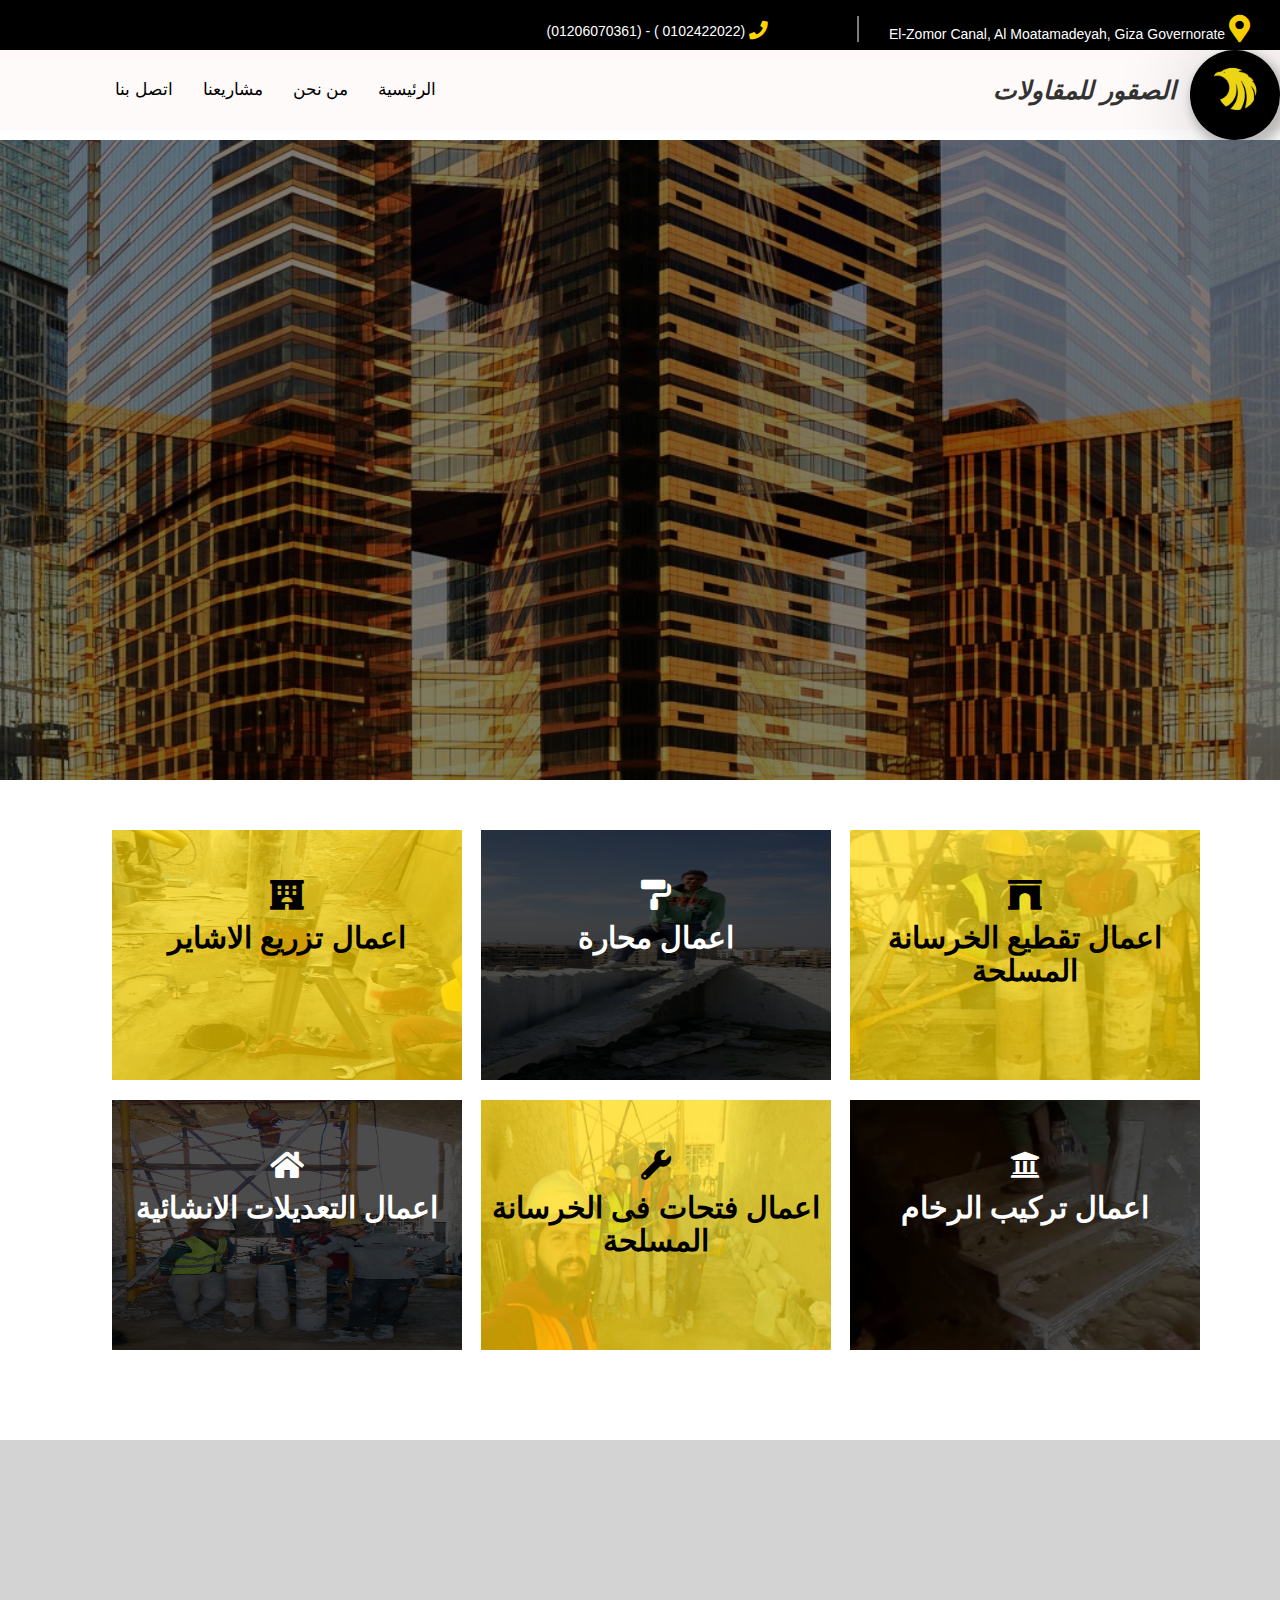
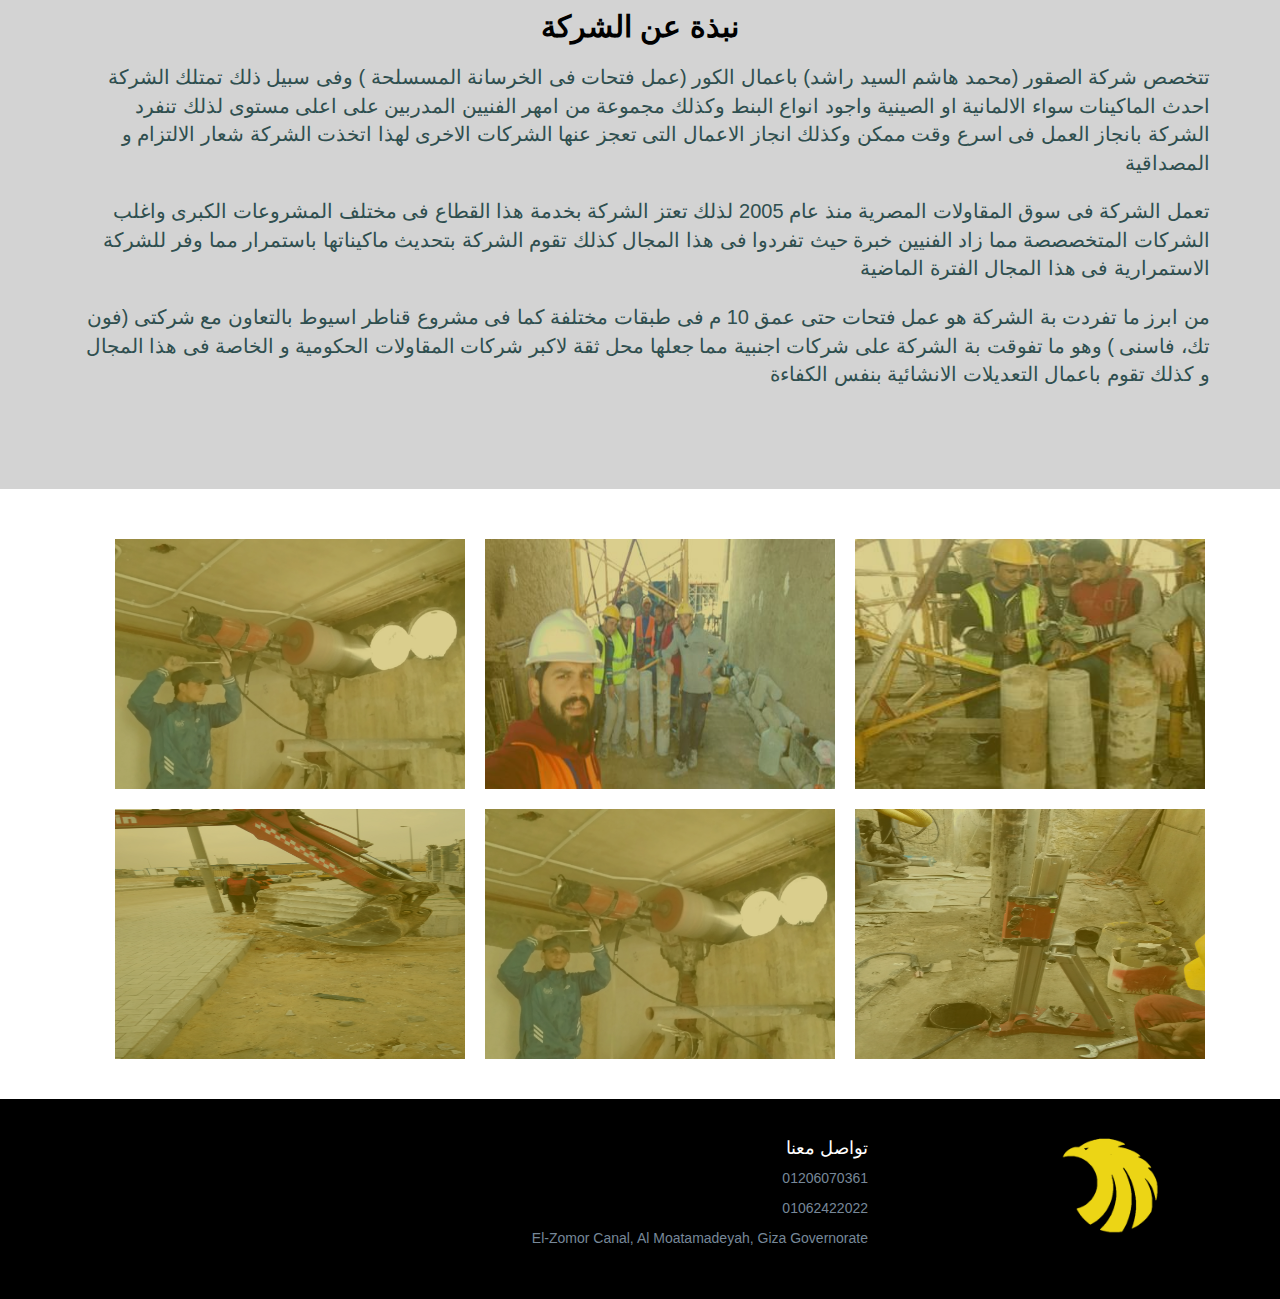
<file: index.html>
﻿<!DOCTYPE html>
	<html>
	<head>
	<meta http-equiv="Content-Type" content="text/html;charset=UTF-8">
	<meta charset='utf-8'>
	<meta name="viewport" content="width=device-width, initial-scale=1, maximum-scale=1, user-scalable=no">
	<title>El-Sokor</title>
	<link rel="stylesheet" href="font/font-awesome/css/all.min.css">
	<link rel="stylesheet" href="css/animate.min.css">
	<link rel="stylesheet" href="bootstrap/css/bootstrap.min.css">
	<link rel="stylesheet" href="css/stylea.css">
	</head>
	<body  dir="rtl" lang="ar">
	<!--start responsive mobile -->
	<nav class="navbar  navbar-fixed-top  visible-xs">
		<div class="container-fluid">
	 <div class="navbar-header dropdown"> 
      <a href="#" class="dropdown-toggle" data-toggle="dropdown">
	  <i class=" icon2 fa fa-bars"></i>	  
	  </a>
	  <ul class="dropdown-menu">
          <li><a href="#">الرئيسية</a></li>
          <li><a href="#history">من نحن </a></li>
          <li><a href="#project">مشاريعنا</a></li>
		    <li><a href="#contact">اتصل بنا</a></li>
        </ul>
		<div class="companyname" style="display:inline-block;">
		<a> <img src="images/logo.png" width="100px" height="50px"> </a>
			<i > الصقور للمقاولات </i>
		</div>
		</div>        		
	</div>
</nav>
<!-- end responsive mobile -->
<!-- Start Navbar Locatio -->
	<div class="above-nav  hidden-xs">
	<div class="row1">
	<div class="location">
    <i class="fa fa-map-marker-alt fa-2x"></i>
	<span class="loc"> <a href="https://goo.gl/maps/W58yayZzxZ72"  target="_blank">El-Zomor Canal, Al Moatamadeyah, Giza Governorate</a></span>
		<p class="vl"></p>	
	</div>
	<div class="number">
	<i class="fa fa-phone fa-lg"></i>
	<span class="num"> (0102422022 ) - (01206070361)  </span>
	</div>
	</div>
	</div>
<!--end navbar Loction -->
<!--start navbar home-->
	<nav class="navbar-default hidden-xs"  role="navigation" >
	<div class=" navbar-header pull-right" >
		<a> <img src="images/logo.png" > </a>
			<i > الصقور للمقاولات </i>
	</div>
	<div class="navbar-left">
	<ul class="nav navbar-nav navbar-right">
		<li> <a href="#contact">اتصل بنا </a> </li>
		<li> <a href="#project"> مشاريعنا </a> </li>
		<li> <a href="#history"> من نحن </a></li>
		<li> <a href="#"> الرئيسية </a> </li>
	</ul>	
	</div>
	</nav>
	<!-- Start Carousel -->	
	<div id="myCarousel" class="carousel slide" data-ride="carousel">
	
	<div class="carousel-inner" role="listbox">	
		<div class="item active">
          <img src="images/img6.jpg" alt="Chania" width="100%">
		  <div class="overlay"></div>
		<div class="carousel-caption">
            <h1 class="animated zoomIn delay-1s"></h1>
			<p class="animated zoomIn delay-1s"> </p>
          </div>
        </div>
		<div class="item">
          <img src="images/img6.jpg" alt="Chania" width="100%" height="700">
		  <div class="overlay"></div>
		<div class="carousel-caption">
            <h1 class="animated zoomIn delay-1s"> </h1>
            <p class="animated zoomIn delay-1s"></p>
          </div>
        </div>
		<div class="item">
          <img src="images/img6.jpg" alt="Chania" width="100%" height="700">
		<div class="overlay"></div>
		<div class="carousel-caption ">
            <h1 class="animated zoomIn delay-1s"></h1>
            <p class="animated zoomIn delay-1s">  </p>
          </div>
        </div>
		</div>
		<a class="left carousel-control" href="#myCarousel" data-slide="prev">
      <span class="glyphicon glyphicon-chevron-left"></span>
      <span class="sr-only">Previous</span>
    </a>
    <a class="right carousel-control" href="#myCarousel" data-slide="next">
      <span class="glyphicon glyphicon-chevron-right"></span>
      <span class="sr-only">Next</span>
    </a>
		</div>		
			
<!--End carousel --> 
<!--start our services -->
		<div class="services" >
		<div class="container">
		<div class="toprow">
		<div class="repair repair1">
		<img src="images/img15.png">
		<div class="over2">		
		<i class="fa fa-archway fa-2x"></i>
			<h6> اعمال تقطيع الخرسانة المسلحة</h6>
		</div>
		</div>
		<div class="repair repair2" >
		<img src="images/i9.png">
		<div class="over">
		<i class="fa fa-paint-roller fa-2x"></i>
			<h6>اعمال محارة</h6>	
		</div>
		</div>		
		<div class="repair repair3" >
		<img src="images/i1.png">
		<div class="over2">
		<i class="fa fa-hotel fa-2x"></i>
			<h6> اعمال تزريع الاشاير  </h6>
		</div>
		</div>
		</div>
		<div class="toprow">
		<div class="repair repair4" >
		<img src="images/i14.png">
		<div class="over">
		<i class="fa fa-university fa-2x"></i>
			<h6>اعمال تركيب الرخام </h6>
		</div>
		</div>
		<div class="repair repair5" >
		<img src="images/img14.png">
		<div class="over2 "> 
			<i class="fa fa-wrench fa-2x"></i>
			<h6> اعمال فتحات فى الخرسانة المسلحة</h6> 
		</div>
		</div>
		<div class="repair repair6" >
		<img src="images/i8.png">
		<div class="over">
		<i class="fa fa-home fa-2x"></i>
			<h6> اعمال التعديلات الانشائية </h6>
		</div>
		</div>
		</div>
		
		</div>
		</div>
<!--end our services-->
<!--strat  our history-->
		<div id="history" class="history">
		<div class="container">
		<h2>نبذة عن الشركة </h2>
        <div class=pargraph>	
		<p>تتخصص شركة الصقور (محمد هاشم السيد راشد) باعمال الكور (عمل فتحات فى الخرسانة المسسلحة ) وفى سبيل ذلك تمتلك الشركة احدث الماكينات سواء الالمانية او الصينية واجود انواع البنط وكذلك مجموعة من امهر الفنيين المدربين على اعلى مستوى لذلك تنفرد الشركة بانجاز العمل فى اسرع وقت ممكن وكذلك انجاز الاعمال التى تعجز عنها الشركات الاخرى لهذا اتخذت الشركة شعار الالتزام و المصداقية 
		</p>
		<p>
		تعمل الشركة فى سوق المقاولات المصرية منذ عام 2005 لذلك تعتز الشركة بخدمة هذا القطاع فى مختلف المشروعات الكبرى واغلب الشركات المتخصصصة مما زاد الفنيين خبرة حيث تفردوا فى هذا المجال كذلك تقوم الشركة بتحديث ماكيناتها باستمرار مما وفر للشركة الاستمرارية فى هذا المجال الفترة الماضية 
		</p>
		<p>
		من ابرز ما تفردت بة الشركة هو عمل فتحات حتى عمق 10 م فى طبقات مختلفة كما فى مشروع قناطر اسيوط بالتعاون مع شركتى (فون تك، فاسنى ) وهو ما تفوقت بة الشركة على شركات اجنبية مما جعلها محل ثقة لاكبر شركات المقاولات الحكومية و الخاصة فى هذا المجال و كذلك تقوم باعمال التعديلات الانشائية بنفس الكفاءة
		</p>
        </div>
		
		</div>
		</div>
	
<!--end our history -->
<!--our projects-->
	<div id="project" class="project">
	<div class="container">
	<div class="row">
	<div class="flip-box ">
	  <div class="flip-box-inner">
		<div class="flip-box-front">
		<img src="images/img15.png">
		<div class="over3"></div>
		<div class="over4"></div>
		</div>
		<div class="flip-box-back">
          <img src="images/img15.png">
		<div class="over3"></div>
		<div class="over4"></div>
          </div>
	  </div>
	</div>
	<div class="flip-box">
	  <div class="flip-box-inner">
		<div class="flip-box-front">
		<img src="images/img14.png">
		<div class="over3"></div>
		<div class="over4"></div>
		</div>
		<div class="flip-box-back">
            <img src="images/img14.png">
		<div class="over3"></div>
		<div class="over4"></div>        
          </div>	 
		</div>
	  </div>
	<div class="flip-box">
	  <div class="flip-box-inner">
		<div class="flip-box-front">
		<img src="images/img18.png">
			<div class="over3"></div>
			<div class="over4"></div>
		</div>
		<div class="flip-box-back">
          <img src="images/img18.png">
			<div class="over3"></div>
			<div class="over4"></div> 
          </div>
	  </div>
	</div>	
	</div>
	<div class="row">
	 <div class="flip-box">
	  <div class="flip-box-inner">
		<div class="flip-box-front">
		<img src="images/i1.png">
		<div class="over3"></div>
		<div class="over4"></div>
		</div>
		<div class="flip-box-back">
          <img src="images/i1.png">
		<div class="over3"></div>
		<div class="over4"></div>         
          </div>
		</div>	  
		</div>	  
	<div class="flip-box">
	  <div class="flip-box-inner">
		<div class="flip-box-front">
		<img src="images/img17.png">
		<div class="over3"></div>
		<div class="over4"></div>
		</div>
		<div class="flip-box-back">
        <img src="images/img17.png">
		<div class="over3"></div>
		<div class="over4"></div>
          </div>
	  </div>
	  </div>
	  <div class="flip-box">
	  <div class="flip-box-inner">
		<div class="flip-box-front">
		<img src="images/i3.png">
		<div class="over3"></div>
	<div class="over4"></div>
		</div>
	<div class="flip-box-back">
          <img src="images/i3.png">
		<div class="over3"></div>
	<div class="over4"></div>
        </div>
	  </div>
	  </div>
	</div>	  
	   <br style="clear:both;">
	</div>
	</div>
	
<!--end our projects-->

<!--start our contact us-->
	<div class="footer ">
	<div class="container">
        <div class="contact">
            <div class="brand">
                <img src="images/logo.png">
            </div>
            <div class="phonenumber">
            <h4>تواصل معنا</h4>
            <p>01206070361</p>
            <p>01062422022</p>
             <span> <a href="https://goo.gl/maps/W58yayZzxZ72"  target="_blank">El-Zomor Canal, Al Moatamadeyah, Giza Governorate</a></span>

            </div>
            <div class="ourlocation">
            </div>
        </div>
        
        </div>
	</div>
	
<!--end our contact us-->

<!-- End Navbar -->
<script src="js/jquery.js.js"> </script>
<script src="bootstrap/js/bootstrap.min.js"> </script>

<script src="js/js.js"></script>
	
	


	</body>
	</html>
</file>
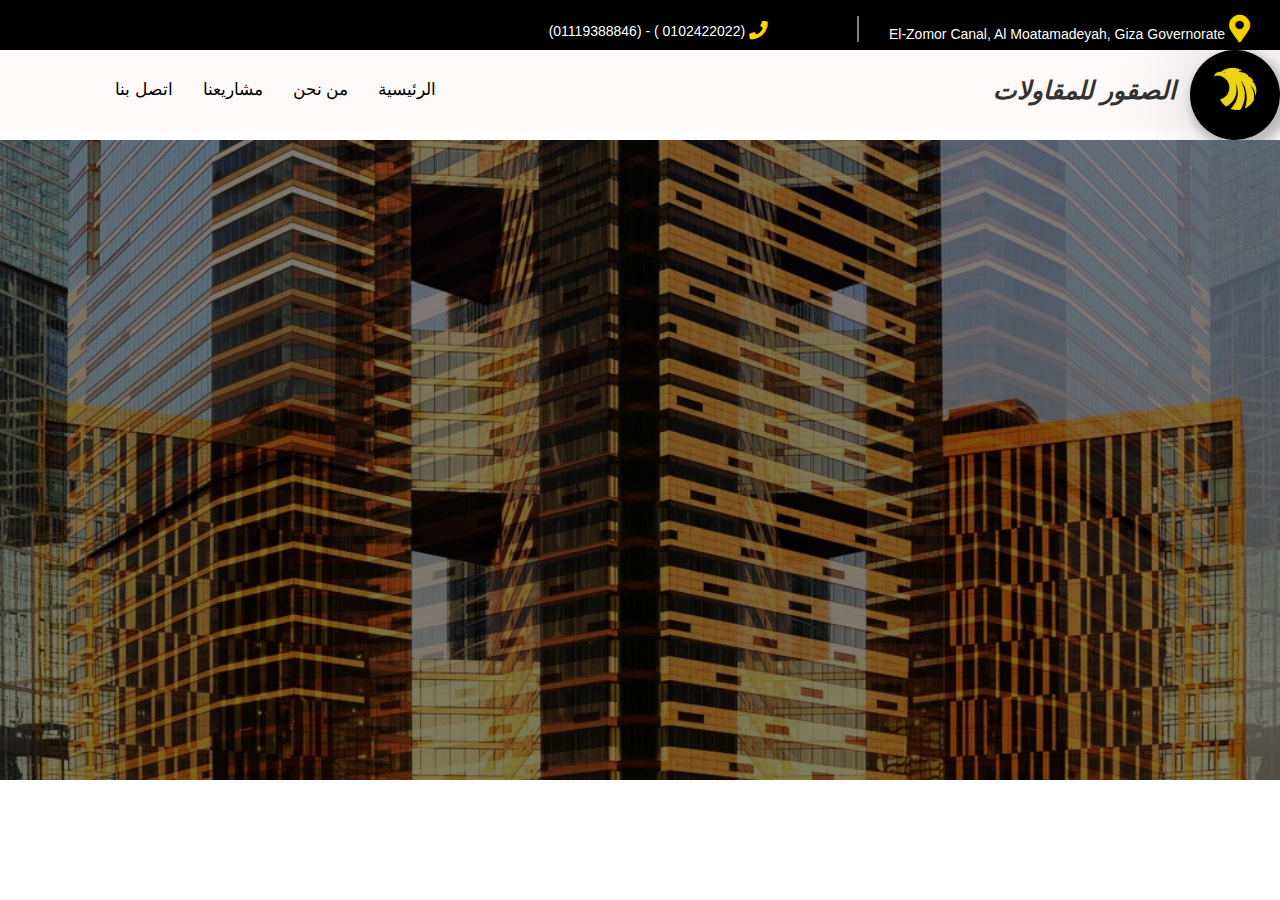
<file: pages/working.html>
<!DOCTYPE html>
	<html>
	<head>
	<meta http-equiv="Content-Type" content="text/html;charset=UTF-8">
	<meta charset='utf-8'>
	<meta name="viewport" content="width=device-width, initial-scale=1, maximum-scale=1, user-scalable=no">
	<title>test</title>
	<link rel="stylesheet" href="../font/font-awesome/css/all.min.css">
	<link rel="stylesheet" href="../css/animate.min.css">
	<link rel="stylesheet" href="../bootstrap/css/bootstrap.min.css">
	<link rel="stylesheet" href="../css/stylea.css">
	</head>
	<body  dir="rtl" lang="ar">
<!-- Start Navbar Locatio -->
	<div class="above-nav  hidden-xs">
	<div class="row1">
	<div class="location">
    <i class="fa fa-map-marker-alt fa-2x"></i>
	<span class="loc"> <a href="https://goo.gl/maps/W58yayZzxZ72"  target="_blank">El-Zomor Canal, Al Moatamadeyah, Giza Governorate</a></span>
		<p class="vl"></p>	
	</div>
	<div class="number">
	<i class="fa fa-phone fa-lg"></i>
	<span class="num"> (0102422022 ) - (01119388846)  </span>
	</div>
	</div>
	</div>
<!--end navbar Loction -->
<!--start navbar home-->
	<nav class="navbar-default hidden-xs"  role="navigation" >
	<div class=" navbar-header pull-right" >
		<a> <img src="../images/logo.png" > </a>
			<i > الصقور للمقاولات </i>
	</div>
	<div class="navbar-left">
	<ul class="nav navbar-nav navbar-right">
		<li> <a href="#contact">اتصل بنا </a> </li>
		<li> <a href="#project"> مشاريعنا </a> </li>
		<li> <a href="#history"> من نحن </a></li>
		<li> <a href="#"> الرئيسية </a> </li>
	</ul>	
	</div>
	</nav>
<!--end navbar home-->
<!-- Start Carousel -->	
	<div id="myCarousel" class="carousel slide" data-ride="carousel">
	<div class="carousel-inner" role="listbox">	
		<div class="item active">
          <img src="../images/img6.jpg" alt="Chania" width="100%">
		  <div class="overlay"></div>
		<div class="carousel-caption">
            <h1 class="animated zoomIn delay-1s"></h1>
			<p class="animated zoomIn delay-1s"> </p>
          </div>
        </div>
		<div class="item">
          <img src="../images/img6.jpg" alt="Chania" width="100%" height="700">
		  <div class="overlay"></div>
		<div class="carousel-caption">
            <h1 class="animated zoomIn delay-1s"> </h1>
            <p class="animated zoomIn delay-1s"></p>
          </div>
        </div>
		<div class="item">
          <img src="../images/img6.jpg" alt="Chania" width="100%" height="700">
		<div class="overlay"></div>
		<div class="carousel-caption ">
            <h1 class="animated zoomIn delay-1s"></h1>
            <p class="animated zoomIn delay-1s">  </p>
          </div>
        </div>
		</div>
		<a class="left carousel-control" href="#myCarousel" data-slide="prev">
      <span class="glyphicon glyphicon-chevron-left"></span>
      <span class="sr-only">Previous</span>
    </a>
    <a class="right carousel-control" href="#myCarousel" data-slide="next">
      <span class="glyphicon glyphicon-chevron-right"></span>
      <span class="sr-only">Next</span>
    </a>
		</div>		
			
<!--End carousel --> 

        
        
        
        
<script src="../js/jquery.js.js"> </script>
<script src="../bootstrap/js/bootstrap.min.js"> </script>
<script src="../js/js.js"></script>	
	</body>
	</html>
</file>
<file: css/stylea.css>
/*start our basics */

body{
	font-family: Arial, Helvetica, sans-serif;
}
/*end our basics*/
/* start responsive mobile */
@media (min-width:200px){
.navbar{
	background-color:#fff;
}
.dropdown-toggle{float:left}
.navbar-header a{text-decoration:none;}
.icon2{
		color:#000;
		padding-left:10px;
		padding-top:20px;
		font-size:18px;
}
.dropdown-menu{
		left:10px !important;
		width:100px !important;
		border-radius:0px !important;
		top:98px;
}
.dropdown-menu li a{
		float:right !important;
		font-size:20px;
}
.companyname{float:right; padding-top:15px;}
.companyname img{
	background-color:#000;
	border-radius:50%;
	width:50px;
	height:30px;
	}
.companyname i{
	font-size:15px;
	font-weight:bold;
	}
}
@media (min-width:300px) and (max-width:399px){
.dropdown-menu{top:40px;}

}
@media (min-width:400px) and (max-width:499px){
.dropdown-menu{top:50px;}
.companyname img{
	width:60px;
	height:50px;
}
.icon2{padding-top:20px; padding-left:20px;}
.companyname i{font-size:18px;}
.dropdown-menu li a{font-size:17px;}
}
@media (min-width:500px) and (max-width:768px){
.companyname img{
	width:80px;
	height:70px;
}
.companyname i{font-size:20px;}
}
@media (min-width:300px) and (max-width:400px){
.dropdown-menu{width:100px !important;}
.dropdown-menu li a{
	font-size:10px;
	color:#000 !important;
	}
}
@media (min-width:600px) and (max-width:700px){
.dropdown-menu{width:50px !important; top:85px;}
.dropdown-menu li a{
	font-size:14px;
	color:#000 !important;
	}
.icon2{padding-top:40px; padding-left:20px;}
}
/* end responsive mobile */
/*start above-navrt */
@media (min-width:768px) {
.above-nav{
	background-color:#000;
	height:50px;
}
.above-nav i{
	color:#ffd600;
	padding-top:15px
}
.row1{
	overflow:hidden;
	width:100%;
}
.location{
	float:right;
	width:35%;
	padding-right:30px;
}
.vl{	
	display:inline;
	border-left:2px solid #7d7d7d;
	padding-top:10px;
	padding-right:30px;
}
.number{
	float:right;
	width:30%;
}
.number i{padding-top:23px;}
.num{color:#fff;}
.loc a{color:#fff;}
}
@media (min-width:768px) and (max-width:800px){
.location {width:60%}
.number {width:30%;}
}
@media (min-width:801px) and (max-width:880px){
.navbar-default{padding-right:10px;}
.location {width:60%}
.number {width:35%;}
.vl{padding-top:10px; padding-right:30px;}
}
@media (min-width:881px) and (max-width:1001px){
.location {width:50%}
.number {width:30%;}
}
@media (min-width:1000px) and (max-width:1300px){
.location {width:40%}
.number {width:30%;}
}
@media (min-width:1301px){
.location {width:35%}
.number {width:20%;}
}
@media (min-width:1001px) and (max-width:1100px){
.location {width:50%}
.number {width:30%;}
}

/*end above navbar */
/*start second navbar*/
@media (min-width:768px){
.navbar-default{
	height:80px !important;
	 top:0;
	 margin:0;
    width: 100%;
	background-color:#FFFAFA;
}
nav i{
	font-size:25px; 
	font-weight:bold;
}
.navbar-default img{
	width:90px;
	height:90px;
	background-color:#000;
	border-radius:50%;
	margin-left:10px;
	box-shadow: 4px 6px 8px 4px rgba(0, 0, 0, 0.2), 4px 6px 80px 4px rgba(0, 0, 0, 0.19);
}
.navbar-left ul{ padding-left: 100px;}
.nav li {	 
	padding-top:15px;
	font-size:17px;
	color:#000 !important;
}
.nav li a{color:#000 !important;}
nav.shrink{
	height:80px;
	position:fixed !important;
	z-index:999;
	margin-left:0;
	padding-top:0;
	animation: smoothScroll 1s forwards;
}
@keyframes smoothScroll {
	0% {
		transform: translateY(-50px);
	}
	100% {
		transform: translateY(0px);
	}
}
}
@media (min-width:992px) and (max-width:1200px){

.navbar-default img{
	width:100px;
	height:80px;
	border-radius:50%;
	margin-left:10px;
	box-shadow: 4px 6px 8px 4px rgba(0, 0, 0, 0.2), 4px 6px 80px 4px rgba(0, 0, 0, 0.19);
}
.navbar-left{padding-left:50px!important;}
}
/*end second navbar */
/*start carousel caption */
.overlay{
	position:absolute;
	height:100%;
	width:100%;
	left:0;
	top:0;
	opacity:1;
	background-color:rgba(0, 0, 0, 0.5);
}
.carousel-caption h1{color:#fff;}
.carousel-caption p{color:#fff;}
/*end carousel caption*/
/*start carousel indicators */
.carousel-indicators .active   {
	background-color:#ffd600;
	border:#ffd600
}
.carousel-indicators li {
   border: 1px solid #fff;
   background-color:#fff
 }
/*end carousel indicators */
/*start carousel control*/
.carousel .carousel-control{
	visibility:hidden;
	background:none;
}
.carousel-control {
text-shadow: none;
opacity: 1;
filter: alpha(opacity=100)
}
.carousel-control:hover, .carousel-control:focus {
opacity: 1;
filter: alpha(opacity=100)
}
.carousel .left.carousel-control .glyphicon-chevron-left,
.carousel .right.carousel-control .glyphicon-chevron-right
{
	color:#fff;
}
.carousel:hover .left.carousel-control{
	visibility:visible;
	background-color:none;
	animation:carousel-left 1s forwards
}
.carousel:hover .right.carousel-control{
	visibility:visible;
	background-color:none;
	animation:carousel-right 1s forwards
}
@keyframes carousel-left{
	0%{
		transform: translateX(-80px)
	}
	100%{
		transform: translateX(20px)
		}
}
@keyframes carousel-right{
	0%{
		transform: translateX(0px)
	}
	100%{
		transform: translateX(-30px)
		}
}
/*end carousel control */
/*start our services */	
@media (min-width:200px){
.services{margin-top: 50px; }
.toprow img{
	width:120px;
	height:120px;
}
.toprow{overflow:hidden;}
.repair{
	float:right;
	width:30%;
	position:relative;
}
.over2{
	width:120px;
	position:absolute;
	bottom:0;
	left:0;
	top:0;
	right:0;
	opacity:1;
	background-color:rgba(255, 215, 0, 0.7);
	text-align:center;
}
.over{
	width:120px;
	position:absolute;
	bottom:0;
	left:0;
	top:0;
	right:0;
	opacity:1;
	background-color:rgba(0, 0, 0, 0.7);
	text-align:center;
}
.over h6{
	color:#fff;
	font-weight:bold;
}
.over2 h6{
	color:#000;
	font-weight:bold;
}
.over i{
	color:#fff;
	text-align:center;
	font-size:20px;
}
.over2 i{
	color:#000;
	text-align:center;
	font-size:20px;
}
}
@media (min-width:320px)  {
.repair img{
	width:80px;
	height:80px;
}
.repair{margin-bottom:8px;}
.repair h6{font-size:11px;}
.repair i{font-size:15px;}
.over2{width:80px; padding-top:15px;}
.over{width:80px; padding-top:15px;}
}
@media (min-width:330px) and (max-width:340px)
{
.repair{margin-bottom:3px;}
.toprow{margin-right:30px;}
}
@media (min-width:341px) and (max-width:350px)
{
.repair{margin-bottom:5px;}
.toprow{margin-right:30px;}
}
@media (min-width:351px) and (max-width:360px)
{
.repair{margin-bottom:8px;}
.toprow{margin-right:30px;}
}
@media (min-width:361px) and (max-width:370px)
{
.repair{margin-bottom:10px;}
.toprow{margin-right:30px;}
}
@media (min-width:371px) and (max-width:400px){
.repair{margin-bottom:15px;}
.toprow{margin-right:30px;}
}
@media (min-width:401px){
.repair{margin-bottom:2px;}
.repair img{
	width:110px;
	height:110px;
	}
.repair h6{font-size:14px;}
.repair i{font-size:15px}
.over2{width:110px;}
.over{width:110px;}
}
@media (min-width:420px) and (max-width:429px){
.repair{ margin-bottom:10px;}
}
@media (min-width:430px) and (max-width:450px){
.repair{ margin-bottom:5px;}
.toprow{margin-right:20px;}
}
@media (min-width:451px){
.repair{margin-bottom:8px;}
.repair img{
	width:120px;
	height:120px;
	}
.repair h6{font-size:15px; font-weight:bold}
.repair i{font-size:15px}
.over2{width:120px;}
.over{width:120px;}
}
@media (min-width:480px) and (max-width:500px){
.repair{ margin-bottom:3px;}
.toprow{margin-right:20px;}
}
@media (min-width:501px){
.repair{
	margin-left:5px;
	margin-bottom:5px;
	}
.repair img{
	width:140px;
	height:140px;
	}
.repair h6{font-size:17px; font-weight:bold}
.repair i{font-size:18px}
.over2{width:140px; padding-top:40px;}
.over{width:140px; padding-top:40px;}
}
@media (min-width:520px) and (max-width:550px){
.repair{margin-bottom:10px;}
}
@media (min-width:551px) {
.repair{
	margin-left:5px;
	margin-bottom:10px;
	}
.repair img{
	width:150px;
	height:150px;
	}
.repair h6{font-size:19px; font-weight:bold}
.repair i{font-size:20px}
.over2{width:150px; padding-top:40px;}
.over{width:150px; padding-top:40px;}
}
@media (min-width:570px) and (max-width:630px){
.repair{margin-bottom:20px}
}
@media (min-width:631px) {
.repair {margin-bottom:10px;}
.toprow{margin-right:10px;}
.repair img{
	width:170px;
	height:170px;
	}
.repair h6{font-weight:bold;font-size:18px;}
.repair i{font-size:20px;}
.over2{width:170px; padding-top:40px;}
.over{width:170px; padding-top:40px;}
}
@media (min-width:668px) and (max-width:700px){
.repair{margin-bottom:20px;}
}
@media (min-width:701px) {
.repair img{width:200px; height:200px;}
.repair{
	margin-left:10px;
	margin-bottom:10px;
}
.repair i{font-size:25px;}
.repair h6{font-weight:bold;  font-size:20px;}

.over2{width:200px; padding-top:40px;}
.over{width:200px; padding-top:40px}
}
@media (min-width:750px) and (max-width:800px){
.repair{margin-bottom:20px;}
}
@media (min-width:801px) and (max-width:980px){
.repair{margin-bottom:30px;}
}
@media (min-width:981px) and (max-width:991px){
.repair img{width:220px; height:220px;}
.repair{
	margin-bottom:7px;
	margin-left:10px;
}
.repair i{font-size:25px;}
.repair h6{color:red; font-size:20px; }
.over2{width:220px; padding-top:50px;}
.over{width:220px; padding-top:50px;}
}
@media (min-width:992px) and (max-width:1199px){
.repair img{width:270px; height:220px; }
.toprow{
	margin-bottom:10px;
	margin-left:10px;
}
.repair i{font-size:25px;}
.repair h6{font-size:25px;}
.over2{width:270px; padding-top:50px;}
.over{width:270px; padding-top:50px;}
}
@media (min-width:1200px) {
.repair img{width:350px; height:250px;}
.repair{
	margin-bottom:20px;
	margin-left:30px;
}
.repair i{font-size:30px;}
.repair h6{ font-size:30px;}
.over2{width:350px; padding-top:50px;}
.over{width:350px; padding-top:50px;}
}
/*end our services*/
/*start our history */
@media (min-width:200px){
.history{background-color:#D3D3D3; margin-top:70px; }
.history h2{
	color:#000;
	padding-top:150px;
	font-weight:bold;
}
.pargraph{margin-bottom:100px;}
.history p{
	font-size:10px;
	margin-top:20px;
	color:#2F4F4F;
}
}
@media (min-width:320px) and (max-width:600px){
.history h2{font-size:18px; text-align:center}
.history p{font-size:11px;}
}
@media (min-width:601px) and (max-width:700px){
.history h2{font-size:25px; text-align:center}
.history p{font-size:16px;}
}
@media (min-width:701px) and (max-width:991px){
.history h2{font-size:30px; text-align:center;}
.history p{font-size:20px; padding-right:30px;}
}
@media (min-width:992px){
.history h2{font-size:30px; text-align:center;}
.history p{font-size:20px;}
}
/*end oour history*/
/*start our project*/
@media (min-width:200px){
.project{margin-top: 50px;}
.flip-box {
  background-color: transparent;
  perspective: 1000px;
  float:right;
  margin-bottom:16px;
    }
.flip-box-inner {
  position: relative;
  text-align: center;
  transition: transform 0.8s;
  transform-style: preserve-3d;
}
.flip-box:hover .flip-box-inner{
	transform: rotateY(180deg);
}
.flip-box-front, .flip-box-back {
  position: absolute;
  backface-visibility: hidden;
}
.flip-box-front {
  background-color: #bbb;
  color: black;
}
.flip-box-back {transform: rotateY(180deg);}
.over3{
	position:absolute;
	bottom:0;
	left:0;
	top:0;
	right:0;
	opacity:1;
	background-color:rgba(0, 0, 0, 0.2);
}
.over4{
	position:absolute;
	bottom:0;
	left:0;
	top:0;
	right:0;
	opacity:1;
	background-color:rgba(255, 215, 0, 0.3);
}
} 
@media (min-width:320px){
.row{padding-right:25px;}
.flip-box {
	width: 80px;
	margin-left:5px;
	margin-bottom:5px;
}
.flip-box img{width:80px; height:80px;}
.flip-box-inner {width:80px; height:80px;}
.flip-box-front, .flip-box-back {width:80px; height:80px;}
.flip-box-front {width:80px; height:80px;}
.over3{width:80px; height:80px;}
.over4{width:80px; height:80px;}
} 
@media (min-width:350px) and (max-width:400px){
.row{padding-right:40px;}
}
@media (min-width:401px) and (max-width:519px){
.flip-box {
	width: 120px;
	margin-left:5px;
	margin-bottom:5px;
}
.row{padding-right:20px;}
.flip-box img{width:120px; height:120px;}
.flip-box-inner {width:120px; height:120px;}
.flip-box-front, .flip-box-back {width:120px; height:120px;}
.flip-box-front {width:120px; height:120px;}
.over3{width:120px; height:120px;}
.over4{width:120px; height:120px;}
} 
@media (min-width:430px) and (max-width:519px){
.top{margin-right:30px;}
.bottom{margin-right:30px;}
}
@media (min-width:520px) and (max-width:600px){
.row{margin-right:10px;}
.flip-box {
	width: 150px;
	margin-left:5px;
	margin-bottom:5px;
}
.flip-box img{width:150px; height:150px;}
.flip-box-inner {width:150px; height:150px;}
.flip-box-front, .flip-box-back {width:150px; height:150px;}
.flip-box-front {width:150px; height:150px;}
.over3{width:150px; height:150px;}
.over4{width:150px; height:150px;}
} 
@media (min-width:601px) and (max-width:700px){
.row{margin-right:10px;}
.flip-box {
	width: 180px;
	margin-left:5px;
	margin-bottom:5px;
}
.flip-box img{width:180px; height:180px;}
.flip-box-inner {width:180px; height:180px;}
.flip-box-front, .flip-box-back {width:180px; height:180px;}
.flip-box-front {width:180px; height:180px;}
.over3{width:180px; height:180px;}
.over4{width:180px; height:180px;}
} 
@media (min-width:701px) and (max-width:980px){
.row{padding-right:40px;}
.flip-box {
	width: 200px;
	margin-left:5px;
	margin-bottom:5px;
}
.flip-box img{width:200px; height:200px;}
.flip-box-inner {width:200px; height:200px;}
.flip-box-front, .flip-box-back {width:200px; height:200px;}
.flip-box-front {width:200px; height:200px;}
.over3{width:200px; height:200px;}
.over4{width:200px; height:200px;}
}  
@media (min-width:981px) and (max-width:1200px){
.row{padding-right:30px;}
.flip-box {
	width: 230px;
	margin-left:10px;
	margin-bottom:10px;
}
.flip-box img{width:230px; height:230px;}
.flip-box-inner {width:230px; height:230px;}
.flip-box-front, .flip-box-back {width:230px; height:230px;}
.flip-box-front {width:230px; height:230px;}
.over3{width:230px; height:230px;}
.over4{width:230px; height:230px;}
}
@media (min-width:1201px) {
.row{padding-right:20px;}
.flip-box {
	width: 350px;
	margin-left:20px;
	margin-bottom:20px;
}
.flip-box img{width:350px; height:250px;}
.flip-box-inner {width:350px; height:250px;}
.flip-box-front, .flip-box-back {width:350px; height:250px;}
.flip-box-front {width:350px; height:250px;}
.over3{width:350px; height:250px;}
.over4{width:350px; height:250px;}
} 	

/*end our project*/
/*start our contact*/
.footer{background-color:#000;}
.contact{overflow: :hidden; width:100%}
.brand {float:right; width:30%;}
.brand img {width:200px; height:200px;}
.phonenumber{
    float: right;
    margin-top: 30px; 
    color:#fff;
    width:50%;
}
.phonenumber p{color:#778899}
.phonenumber a{text-decoration: none; color:#778899}
.ourlocation{
    
}

.copyright{
	background-color:#000;
	margin-top:30px;
}
/*end our contact*/
</file>
<file: font/font-awesome/css/all.min.css>
/*!
 * Font Awesome Free 5.3.1 by @fontawesome - https://fontawesome.com
 * License - https://fontawesome.com/license/free (Icons: CC BY 4.0, Fonts: SIL OFL 1.1, Code: MIT License)
 */
.fa,.fab,.fal,.far,.fas{-moz-osx-font-smoothing:grayscale;-webkit-font-smoothing:antialiased;display:inline-block;font-style:normal;font-variant:normal;text-rendering:auto;line-height:1}.fa-lg{font-size:1.33333em;line-height:.75em;vertical-align:-.0667em}.fa-xs{font-size:.75em}.fa-sm{font-size:.875em}.fa-1x{font-size:1em}.fa-2x{font-size:2em}.fa-3x{font-size:3em}.fa-4x{font-size:4em}.fa-5x{font-size:5em}.fa-6x{font-size:6em}.fa-7x{font-size:7em}.fa-8x{font-size:8em}.fa-9x{font-size:9em}.fa-10x{font-size:10em}.fa-fw{text-align:center;width:1.25em}.fa-ul{list-style-type:none;margin-left:2.5em;padding-left:0}.fa-ul>li{position:relative}.fa-li{left:-2em;position:absolute;text-align:center;width:2em;line-height:inherit}.fa-border{border:.08em solid #eee;border-radius:.1em;padding:.2em .25em .15em}.fa-pull-left{float:left}.fa-pull-right{float:right}.fa.fa-pull-left,.fab.fa-pull-left,.fal.fa-pull-left,.far.fa-pull-left,.fas.fa-pull-left{margin-right:.3em}.fa.fa-pull-right,.fab.fa-pull-right,.fal.fa-pull-right,.far.fa-pull-right,.fas.fa-pull-right{margin-left:.3em}.fa-spin{animation:fa-spin 2s infinite linear}.fa-pulse{animation:fa-spin 1s infinite steps(8)}@keyframes fa-spin{0%{transform:rotate(0deg)}to{transform:rotate(1turn)}}.fa-rotate-90{-ms-filter:"progid:DXImageTransform.Microsoft.BasicImage(rotation=1)";transform:rotate(90deg)}.fa-rotate-180{-ms-filter:"progid:DXImageTransform.Microsoft.BasicImage(rotation=2)";transform:rotate(180deg)}.fa-rotate-270{-ms-filter:"progid:DXImageTransform.Microsoft.BasicImage(rotation=3)";transform:rotate(270deg)}.fa-flip-horizontal{-ms-filter:"progid:DXImageTransform.Microsoft.BasicImage(rotation=0, mirror=1)";transform:scaleX(-1)}.fa-flip-vertical{transform:scaleY(-1)}.fa-flip-horizontal.fa-flip-vertical,.fa-flip-vertical{-ms-filter:"progid:DXImageTransform.Microsoft.BasicImage(rotation=2, mirror=1)"}.fa-flip-horizontal.fa-flip-vertical{transform:scale(-1)}:root .fa-flip-horizontal,:root .fa-flip-vertical,:root .fa-rotate-90,:root .fa-rotate-180,:root .fa-rotate-270{-webkit-filter:none;filter:none}.fa-stack{display:inline-block;height:2em;line-height:2em;position:relative;vertical-align:middle;width:2em}.fa-stack-1x,.fa-stack-2x{left:0;position:absolute;text-align:center;width:100%}.fa-stack-1x{line-height:inherit}.fa-stack-2x{font-size:2em}.fa-inverse{color:#fff}.fa-500px:before{content:"\f26e"}.fa-accessible-icon:before{content:"\f368"}.fa-accusoft:before{content:"\f369"}.fa-ad:before{content:"\f641"}.fa-address-book:before{content:"\f2b9"}.fa-address-card:before{content:"\f2bb"}.fa-adjust:before{content:"\f042"}.fa-adn:before{content:"\f170"}.fa-adversal:before{content:"\f36a"}.fa-affiliatetheme:before{content:"\f36b"}.fa-air-freshener:before{content:"\f5d0"}.fa-algolia:before{content:"\f36c"}.fa-align-center:before{content:"\f037"}.fa-align-justify:before{content:"\f039"}.fa-align-left:before{content:"\f036"}.fa-align-right:before{content:"\f038"}.fa-alipay:before{content:"\f642"}.fa-allergies:before{content:"\f461"}.fa-amazon:before{content:"\f270"}.fa-amazon-pay:before{content:"\f42c"}.fa-ambulance:before{content:"\f0f9"}.fa-american-sign-language-interpreting:before{content:"\f2a3"}.fa-amilia:before{content:"\f36d"}.fa-anchor:before{content:"\f13d"}.fa-android:before{content:"\f17b"}.fa-angellist:before{content:"\f209"}.fa-angle-double-down:before{content:"\f103"}.fa-angle-double-left:before{content:"\f100"}.fa-angle-double-right:before{content:"\f101"}.fa-angle-double-up:before{content:"\f102"}.fa-angle-down:before{content:"\f107"}.fa-angle-left:before{content:"\f104"}.fa-angle-right:before{content:"\f105"}.fa-angle-up:before{content:"\f106"}.fa-angry:before{content:"\f556"}.fa-angrycreative:before{content:"\f36e"}.fa-angular:before{content:"\f420"}.fa-ankh:before{content:"\f644"}.fa-app-store:before{content:"\f36f"}.fa-app-store-ios:before{content:"\f370"}.fa-apper:before{content:"\f371"}.fa-apple:before{content:"\f179"}.fa-apple-alt:before{content:"\f5d1"}.fa-apple-pay:before{content:"\f415"}.fa-archive:before{content:"\f187"}.fa-archway:before{content:"\f557"}.fa-arrow-alt-circle-down:before{content:"\f358"}.fa-arrow-alt-circle-left:before{content:"\f359"}.fa-arrow-alt-circle-right:before{content:"\f35a"}.fa-arrow-alt-circle-up:before{content:"\f35b"}.fa-arrow-circle-down:before{content:"\f0ab"}.fa-arrow-circle-left:before{content:"\f0a8"}.fa-arrow-circle-right:before{content:"\f0a9"}.fa-arrow-circle-up:before{content:"\f0aa"}.fa-arrow-down:before{content:"\f063"}.fa-arrow-left:before{content:"\f060"}.fa-arrow-right:before{content:"\f061"}.fa-arrow-up:before{content:"\f062"}.fa-arrows-alt:before{content:"\f0b2"}.fa-arrows-alt-h:before{content:"\f337"}.fa-arrows-alt-v:before{content:"\f338"}.fa-assistive-listening-systems:before{content:"\f2a2"}.fa-asterisk:before{content:"\f069"}.fa-asymmetrik:before{content:"\f372"}.fa-at:before{content:"\f1fa"}.fa-atlas:before{content:"\f558"}.fa-atom:before{content:"\f5d2"}.fa-audible:before{content:"\f373"}.fa-audio-description:before{content:"\f29e"}.fa-autoprefixer:before{content:"\f41c"}.fa-avianex:before{content:"\f374"}.fa-aviato:before{content:"\f421"}.fa-award:before{content:"\f559"}.fa-aws:before{content:"\f375"}.fa-backspace:before{content:"\f55a"}.fa-backward:before{content:"\f04a"}.fa-balance-scale:before{content:"\f24e"}.fa-ban:before{content:"\f05e"}.fa-band-aid:before{content:"\f462"}.fa-bandcamp:before{content:"\f2d5"}.fa-barcode:before{content:"\f02a"}.fa-bars:before{content:"\f0c9"}.fa-baseball-ball:before{content:"\f433"}.fa-basketball-ball:before{content:"\f434"}.fa-bath:before{content:"\f2cd"}.fa-battery-empty:before{content:"\f244"}.fa-battery-full:before{content:"\f240"}.fa-battery-half:before{content:"\f242"}.fa-battery-quarter:before{content:"\f243"}.fa-battery-three-quarters:before{content:"\f241"}.fa-bed:before{content:"\f236"}.fa-beer:before{content:"\f0fc"}.fa-behance:before{content:"\f1b4"}.fa-behance-square:before{content:"\f1b5"}.fa-bell:before{content:"\f0f3"}.fa-bell-slash:before{content:"\f1f6"}.fa-bezier-curve:before{content:"\f55b"}.fa-bible:before{content:"\f647"}.fa-bicycle:before{content:"\f206"}.fa-bimobject:before{content:"\f378"}.fa-binoculars:before{content:"\f1e5"}.fa-birthday-cake:before{content:"\f1fd"}.fa-bitbucket:before{content:"\f171"}.fa-bitcoin:before{content:"\f379"}.fa-bity:before{content:"\f37a"}.fa-black-tie:before{content:"\f27e"}.fa-blackberry:before{content:"\f37b"}.fa-blender:before{content:"\f517"}.fa-blind:before{content:"\f29d"}.fa-blogger:before{content:"\f37c"}.fa-blogger-b:before{content:"\f37d"}.fa-bluetooth:before{content:"\f293"}.fa-bluetooth-b:before{content:"\f294"}.fa-bold:before{content:"\f032"}.fa-bolt:before{content:"\f0e7"}.fa-bomb:before{content:"\f1e2"}.fa-bone:before{content:"\f5d7"}.fa-bong:before{content:"\f55c"}.fa-book:before{content:"\f02d"}.fa-book-open:before{content:"\f518"}.fa-book-reader:before{content:"\f5da"}.fa-bookmark:before{content:"\f02e"}.fa-bowling-ball:before{content:"\f436"}.fa-box:before{content:"\f466"}.fa-box-open:before{content:"\f49e"}.fa-boxes:before{content:"\f468"}.fa-braille:before{content:"\f2a1"}.fa-brain:before{content:"\f5dc"}.fa-briefcase:before{content:"\f0b1"}.fa-briefcase-medical:before{content:"\f469"}.fa-broadcast-tower:before{content:"\f519"}.fa-broom:before{content:"\f51a"}.fa-brush:before{content:"\f55d"}.fa-btc:before{content:"\f15a"}.fa-bug:before{content:"\f188"}.fa-building:before{content:"\f1ad"}.fa-bullhorn:before{content:"\f0a1"}.fa-bullseye:before{content:"\f140"}.fa-burn:before{content:"\f46a"}.fa-buromobelexperte:before{content:"\f37f"}.fa-bus:before{content:"\f207"}.fa-bus-alt:before{content:"\f55e"}.fa-business-time:before{content:"\f64a"}.fa-buysellads:before{content:"\f20d"}.fa-calculator:before{content:"\f1ec"}.fa-calendar:before{content:"\f133"}.fa-calendar-alt:before{content:"\f073"}.fa-calendar-check:before{content:"\f274"}.fa-calendar-minus:before{content:"\f272"}.fa-calendar-plus:before{content:"\f271"}.fa-calendar-times:before{content:"\f273"}.fa-camera:before{content:"\f030"}.fa-camera-retro:before{content:"\f083"}.fa-cannabis:before{content:"\f55f"}.fa-capsules:before{content:"\f46b"}.fa-car:before{content:"\f1b9"}.fa-car-alt:before{content:"\f5de"}.fa-car-battery:before{content:"\f5df"}.fa-car-crash:before{content:"\f5e1"}.fa-car-side:before{content:"\f5e4"}.fa-caret-down:before{content:"\f0d7"}.fa-caret-left:before{content:"\f0d9"}.fa-caret-right:before{content:"\f0da"}.fa-caret-square-down:before{content:"\f150"}.fa-caret-square-left:before{content:"\f191"}.fa-caret-square-right:before{content:"\f152"}.fa-caret-square-up:before{content:"\f151"}.fa-caret-up:before{content:"\f0d8"}.fa-cart-arrow-down:before{content:"\f218"}.fa-cart-plus:before{content:"\f217"}.fa-cc-amazon-pay:before{content:"\f42d"}.fa-cc-amex:before{content:"\f1f3"}.fa-cc-apple-pay:before{content:"\f416"}.fa-cc-diners-club:before{content:"\f24c"}.fa-cc-discover:before{content:"\f1f2"}.fa-cc-jcb:before{content:"\f24b"}.fa-cc-mastercard:before{content:"\f1f1"}.fa-cc-paypal:before{content:"\f1f4"}.fa-cc-stripe:before{content:"\f1f5"}.fa-cc-visa:before{content:"\f1f0"}.fa-centercode:before{content:"\f380"}.fa-certificate:before{content:"\f0a3"}.fa-chalkboard:before{content:"\f51b"}.fa-chalkboard-teacher:before{content:"\f51c"}.fa-charging-station:before{content:"\f5e7"}.fa-chart-area:before{content:"\f1fe"}.fa-chart-bar:before{content:"\f080"}.fa-chart-line:before{content:"\f201"}.fa-chart-pie:before{content:"\f200"}.fa-check:before{content:"\f00c"}.fa-check-circle:before{content:"\f058"}.fa-check-double:before{content:"\f560"}.fa-check-square:before{content:"\f14a"}.fa-chess:before{content:"\f439"}.fa-chess-bishop:before{content:"\f43a"}.fa-chess-board:before{content:"\f43c"}.fa-chess-king:before{content:"\f43f"}.fa-chess-knight:before{content:"\f441"}.fa-chess-pawn:before{content:"\f443"}.fa-chess-queen:before{content:"\f445"}.fa-chess-rook:before{content:"\f447"}.fa-chevron-circle-down:before{content:"\f13a"}.fa-chevron-circle-left:before{content:"\f137"}.fa-chevron-circle-right:before{content:"\f138"}.fa-chevron-circle-up:before{content:"\f139"}.fa-chevron-down:before{content:"\f078"}.fa-chevron-left:before{content:"\f053"}.fa-chevron-right:before{content:"\f054"}.fa-chevron-up:before{content:"\f077"}.fa-child:before{content:"\f1ae"}.fa-chrome:before{content:"\f268"}.fa-church:before{content:"\f51d"}.fa-circle:before{content:"\f111"}.fa-circle-notch:before{content:"\f1ce"}.fa-city:before{content:"\f64f"}.fa-clipboard:before{content:"\f328"}.fa-clipboard-check:before{content:"\f46c"}.fa-clipboard-list:before{content:"\f46d"}.fa-clock:before{content:"\f017"}.fa-clone:before{content:"\f24d"}.fa-closed-captioning:before{content:"\f20a"}.fa-cloud:before{content:"\f0c2"}.fa-cloud-download-alt:before{content:"\f381"}.fa-cloud-upload-alt:before{content:"\f382"}.fa-cloudscale:before{content:"\f383"}.fa-cloudsmith:before{content:"\f384"}.fa-cloudversify:before{content:"\f385"}.fa-cocktail:before{content:"\f561"}.fa-code:before{content:"\f121"}.fa-code-branch:before{content:"\f126"}.fa-codepen:before{content:"\f1cb"}.fa-codiepie:before{content:"\f284"}.fa-coffee:before{content:"\f0f4"}.fa-cog:before{content:"\f013"}.fa-cogs:before{content:"\f085"}.fa-coins:before{content:"\f51e"}.fa-columns:before{content:"\f0db"}.fa-comment:before{content:"\f075"}.fa-comment-alt:before{content:"\f27a"}.fa-comment-dollar:before{content:"\f651"}.fa-comment-dots:before{content:"\f4ad"}.fa-comment-slash:before{content:"\f4b3"}.fa-comments:before{content:"\f086"}.fa-comments-dollar:before{content:"\f653"}.fa-compact-disc:before{content:"\f51f"}.fa-compass:before{content:"\f14e"}.fa-compress:before{content:"\f066"}.fa-concierge-bell:before{content:"\f562"}.fa-connectdevelop:before{content:"\f20e"}.fa-contao:before{content:"\f26d"}.fa-cookie:before{content:"\f563"}.fa-cookie-bite:before{content:"\f564"}.fa-copy:before{content:"\f0c5"}.fa-copyright:before{content:"\f1f9"}.fa-couch:before{content:"\f4b8"}.fa-cpanel:before{content:"\f388"}.fa-creative-commons:before{content:"\f25e"}.fa-creative-commons-by:before{content:"\f4e7"}.fa-creative-commons-nc:before{content:"\f4e8"}.fa-creative-commons-nc-eu:before{content:"\f4e9"}.fa-creative-commons-nc-jp:before{content:"\f4ea"}.fa-creative-commons-nd:before{content:"\f4eb"}.fa-creative-commons-pd:before{content:"\f4ec"}.fa-creative-commons-pd-alt:before{content:"\f4ed"}.fa-creative-commons-remix:before{content:"\f4ee"}.fa-creative-commons-sa:before{content:"\f4ef"}.fa-creative-commons-sampling:before{content:"\f4f0"}.fa-creative-commons-sampling-plus:before{content:"\f4f1"}.fa-creative-commons-share:before{content:"\f4f2"}.fa-credit-card:before{content:"\f09d"}.fa-crop:before{content:"\f125"}.fa-crop-alt:before{content:"\f565"}.fa-cross:before{content:"\f654"}.fa-crosshairs:before{content:"\f05b"}.fa-crow:before{content:"\f520"}.fa-crown:before{content:"\f521"}.fa-css3:before{content:"\f13c"}.fa-css3-alt:before{content:"\f38b"}.fa-cube:before{content:"\f1b2"}.fa-cubes:before{content:"\f1b3"}.fa-cut:before{content:"\f0c4"}.fa-cuttlefish:before{content:"\f38c"}.fa-d-and-d:before{content:"\f38d"}.fa-dashcube:before{content:"\f210"}.fa-database:before{content:"\f1c0"}.fa-deaf:before{content:"\f2a4"}.fa-delicious:before{content:"\f1a5"}.fa-deploydog:before{content:"\f38e"}.fa-deskpro:before{content:"\f38f"}.fa-desktop:before{content:"\f108"}.fa-deviantart:before{content:"\f1bd"}.fa-dharmachakra:before{content:"\f655"}.fa-diagnoses:before{content:"\f470"}.fa-dice:before{content:"\f522"}.fa-dice-five:before{content:"\f523"}.fa-dice-four:before{content:"\f524"}.fa-dice-one:before{content:"\f525"}.fa-dice-six:before{content:"\f526"}.fa-dice-three:before{content:"\f527"}.fa-dice-two:before{content:"\f528"}.fa-digg:before{content:"\f1a6"}.fa-digital-ocean:before{content:"\f391"}.fa-digital-tachograph:before{content:"\f566"}.fa-directions:before{content:"\f5eb"}.fa-discord:before{content:"\f392"}.fa-discourse:before{content:"\f393"}.fa-divide:before{content:"\f529"}.fa-dizzy:before{content:"\f567"}.fa-dna:before{content:"\f471"}.fa-dochub:before{content:"\f394"}.fa-docker:before{content:"\f395"}.fa-dollar-sign:before{content:"\f155"}.fa-dolly:before{content:"\f472"}.fa-dolly-flatbed:before{content:"\f474"}.fa-donate:before{content:"\f4b9"}.fa-door-closed:before{content:"\f52a"}.fa-door-open:before{content:"\f52b"}.fa-dot-circle:before{content:"\f192"}.fa-dove:before{content:"\f4ba"}.fa-download:before{content:"\f019"}.fa-draft2digital:before{content:"\f396"}.fa-drafting-compass:before{content:"\f568"}.fa-draw-polygon:before{content:"\f5ee"}.fa-dribbble:before{content:"\f17d"}.fa-dribbble-square:before{content:"\f397"}.fa-dropbox:before{content:"\f16b"}.fa-drum:before{content:"\f569"}.fa-drum-steelpan:before{content:"\f56a"}.fa-drupal:before{content:"\f1a9"}.fa-dumbbell:before{content:"\f44b"}.fa-dyalog:before{content:"\f399"}.fa-earlybirds:before{content:"\f39a"}.fa-ebay:before{content:"\f4f4"}.fa-edge:before{content:"\f282"}.fa-edit:before{content:"\f044"}.fa-eject:before{content:"\f052"}.fa-elementor:before{content:"\f430"}.fa-ellipsis-h:before{content:"\f141"}.fa-ellipsis-v:before{content:"\f142"}.fa-ello:before{content:"\f5f1"}.fa-ember:before{content:"\f423"}.fa-empire:before{content:"\f1d1"}.fa-envelope:before{content:"\f0e0"}.fa-envelope-open:before{content:"\f2b6"}.fa-envelope-open-text:before{content:"\f658"}.fa-envelope-square:before{content:"\f199"}.fa-envira:before{content:"\f299"}.fa-equals:before{content:"\f52c"}.fa-eraser:before{content:"\f12d"}.fa-erlang:before{content:"\f39d"}.fa-ethereum:before{content:"\f42e"}.fa-etsy:before{content:"\f2d7"}.fa-euro-sign:before{content:"\f153"}.fa-exchange-alt:before{content:"\f362"}.fa-exclamation:before{content:"\f12a"}.fa-exclamation-circle:before{content:"\f06a"}.fa-exclamation-triangle:before{content:"\f071"}.fa-expand:before{content:"\f065"}.fa-expand-arrows-alt:before{content:"\f31e"}.fa-expeditedssl:before{content:"\f23e"}.fa-external-link-alt:before{content:"\f35d"}.fa-external-link-square-alt:before{content:"\f360"}.fa-eye:before{content:"\f06e"}.fa-eye-dropper:before{content:"\f1fb"}.fa-eye-slash:before{content:"\f070"}.fa-facebook:before{content:"\f09a"}.fa-facebook-f:before{content:"\f39e"}.fa-facebook-messenger:before{content:"\f39f"}.fa-facebook-square:before{content:"\f082"}.fa-fast-backward:before{content:"\f049"}.fa-fast-forward:before{content:"\f050"}.fa-fax:before{content:"\f1ac"}.fa-feather:before{content:"\f52d"}.fa-feather-alt:before{content:"\f56b"}.fa-female:before{content:"\f182"}.fa-fighter-jet:before{content:"\f0fb"}.fa-file:before{content:"\f15b"}.fa-file-alt:before{content:"\f15c"}.fa-file-archive:before{content:"\f1c6"}.fa-file-audio:before{content:"\f1c7"}.fa-file-code:before{content:"\f1c9"}.fa-file-contract:before{content:"\f56c"}.fa-file-download:before{content:"\f56d"}.fa-file-excel:before{content:"\f1c3"}.fa-file-export:before{content:"\f56e"}.fa-file-image:before{content:"\f1c5"}.fa-file-import:before{content:"\f56f"}.fa-file-invoice:before{content:"\f570"}.fa-file-invoice-dollar:before{content:"\f571"}.fa-file-medical:before{content:"\f477"}.fa-file-medical-alt:before{content:"\f478"}.fa-file-pdf:before{content:"\f1c1"}.fa-file-powerpoint:before{content:"\f1c4"}.fa-file-prescription:before{content:"\f572"}.fa-file-signature:before{content:"\f573"}.fa-file-upload:before{content:"\f574"}.fa-file-video:before{content:"\f1c8"}.fa-file-word:before{content:"\f1c2"}.fa-fill:before{content:"\f575"}.fa-fill-drip:before{content:"\f576"}.fa-film:before{content:"\f008"}.fa-filter:before{content:"\f0b0"}.fa-fingerprint:before{content:"\f577"}.fa-fire:before{content:"\f06d"}.fa-fire-extinguisher:before{content:"\f134"}.fa-firefox:before{content:"\f269"}.fa-first-aid:before{content:"\f479"}.fa-first-order:before{content:"\f2b0"}.fa-first-order-alt:before{content:"\f50a"}.fa-firstdraft:before{content:"\f3a1"}.fa-fish:before{content:"\f578"}.fa-flag:before{content:"\f024"}.fa-flag-checkered:before{content:"\f11e"}.fa-flask:before{content:"\f0c3"}.fa-flickr:before{content:"\f16e"}.fa-flipboard:before{content:"\f44d"}.fa-flushed:before{content:"\f579"}.fa-fly:before{content:"\f417"}.fa-folder:before{content:"\f07b"}.fa-folder-minus:before{content:"\f65d"}.fa-folder-open:before{content:"\f07c"}.fa-folder-plus:before{content:"\f65e"}.fa-font:before{content:"\f031"}.fa-font-awesome:before{content:"\f2b4"}.fa-font-awesome-alt:before{content:"\f35c"}.fa-font-awesome-flag:before{content:"\f425"}.fa-font-awesome-logo-full:before{content:"\f4e6"}.fa-fonticons:before{content:"\f280"}.fa-fonticons-fi:before{content:"\f3a2"}.fa-football-ball:before{content:"\f44e"}.fa-fort-awesome:before{content:"\f286"}.fa-fort-awesome-alt:before{content:"\f3a3"}.fa-forumbee:before{content:"\f211"}.fa-forward:before{content:"\f04e"}.fa-foursquare:before{content:"\f180"}.fa-free-code-camp:before{content:"\f2c5"}.fa-freebsd:before{content:"\f3a4"}.fa-frog:before{content:"\f52e"}.fa-frown:before{content:"\f119"}.fa-frown-open:before{content:"\f57a"}.fa-fulcrum:before{content:"\f50b"}.fa-funnel-dollar:before{content:"\f662"}.fa-futbol:before{content:"\f1e3"}.fa-galactic-republic:before{content:"\f50c"}.fa-galactic-senate:before{content:"\f50d"}.fa-gamepad:before{content:"\f11b"}.fa-gas-pump:before{content:"\f52f"}.fa-gavel:before{content:"\f0e3"}.fa-gem:before{content:"\f3a5"}.fa-genderless:before{content:"\f22d"}.fa-get-pocket:before{content:"\f265"}.fa-gg:before{content:"\f260"}.fa-gg-circle:before{content:"\f261"}.fa-gift:before{content:"\f06b"}.fa-git:before{content:"\f1d3"}.fa-git-square:before{content:"\f1d2"}.fa-github:before{content:"\f09b"}.fa-github-alt:before{content:"\f113"}.fa-github-square:before{content:"\f092"}.fa-gitkraken:before{content:"\f3a6"}.fa-gitlab:before{content:"\f296"}.fa-gitter:before{content:"\f426"}.fa-glass-martini:before{content:"\f000"}.fa-glass-martini-alt:before{content:"\f57b"}.fa-glasses:before{content:"\f530"}.fa-glide:before{content:"\f2a5"}.fa-glide-g:before{content:"\f2a6"}.fa-globe:before{content:"\f0ac"}.fa-globe-africa:before{content:"\f57c"}.fa-globe-americas:before{content:"\f57d"}.fa-globe-asia:before{content:"\f57e"}.fa-gofore:before{content:"\f3a7"}.fa-golf-ball:before{content:"\f450"}.fa-goodreads:before{content:"\f3a8"}.fa-goodreads-g:before{content:"\f3a9"}.fa-google:before{content:"\f1a0"}.fa-google-drive:before{content:"\f3aa"}.fa-google-play:before{content:"\f3ab"}.fa-google-plus:before{content:"\f2b3"}.fa-google-plus-g:before{content:"\f0d5"}.fa-google-plus-square:before{content:"\f0d4"}.fa-google-wallet:before{content:"\f1ee"}.fa-gopuram:before{content:"\f664"}.fa-graduation-cap:before{content:"\f19d"}.fa-gratipay:before{content:"\f184"}.fa-grav:before{content:"\f2d6"}.fa-greater-than:before{content:"\f531"}.fa-greater-than-equal:before{content:"\f532"}.fa-grimace:before{content:"\f57f"}.fa-grin:before{content:"\f580"}.fa-grin-alt:before{content:"\f581"}.fa-grin-beam:before{content:"\f582"}.fa-grin-beam-sweat:before{content:"\f583"}.fa-grin-hearts:before{content:"\f584"}.fa-grin-squint:before{content:"\f585"}.fa-grin-squint-tears:before{content:"\f586"}.fa-grin-stars:before{content:"\f587"}.fa-grin-tears:before{content:"\f588"}.fa-grin-tongue:before{content:"\f589"}.fa-grin-tongue-squint:before{content:"\f58a"}.fa-grin-tongue-wink:before{content:"\f58b"}.fa-grin-wink:before{content:"\f58c"}.fa-grip-horizontal:before{content:"\f58d"}.fa-grip-vertical:before{content:"\f58e"}.fa-gripfire:before{content:"\f3ac"}.fa-grunt:before{content:"\f3ad"}.fa-gulp:before{content:"\f3ae"}.fa-h-square:before{content:"\f0fd"}.fa-hacker-news:before{content:"\f1d4"}.fa-hacker-news-square:before{content:"\f3af"}.fa-hackerrank:before{content:"\f5f7"}.fa-hamsa:before{content:"\f665"}.fa-hand-holding:before{content:"\f4bd"}.fa-hand-holding-heart:before{content:"\f4be"}.fa-hand-holding-usd:before{content:"\f4c0"}.fa-hand-lizard:before{content:"\f258"}.fa-hand-paper:before{content:"\f256"}.fa-hand-peace:before{content:"\f25b"}.fa-hand-point-down:before{content:"\f0a7"}.fa-hand-point-left:before{content:"\f0a5"}.fa-hand-point-right:before{content:"\f0a4"}.fa-hand-point-up:before{content:"\f0a6"}.fa-hand-pointer:before{content:"\f25a"}.fa-hand-rock:before{content:"\f255"}.fa-hand-scissors:before{content:"\f257"}.fa-hand-spock:before{content:"\f259"}.fa-hands:before{content:"\f4c2"}.fa-hands-helping:before{content:"\f4c4"}.fa-handshake:before{content:"\f2b5"}.fa-hashtag:before{content:"\f292"}.fa-haykal:before{content:"\f666"}.fa-hdd:before{content:"\f0a0"}.fa-heading:before{content:"\f1dc"}.fa-headphones:before{content:"\f025"}.fa-headphones-alt:before{content:"\f58f"}.fa-headset:before{content:"\f590"}.fa-heart:before{content:"\f004"}.fa-heartbeat:before{content:"\f21e"}.fa-helicopter:before{content:"\f533"}.fa-highlighter:before{content:"\f591"}.fa-hips:before{content:"\f452"}.fa-hire-a-helper:before{content:"\f3b0"}.fa-history:before{content:"\f1da"}.fa-hockey-puck:before{content:"\f453"}.fa-home:before{content:"\f015"}.fa-hooli:before{content:"\f427"}.fa-hornbill:before{content:"\f592"}.fa-hospital:before{content:"\f0f8"}.fa-hospital-alt:before{content:"\f47d"}.fa-hospital-symbol:before{content:"\f47e"}.fa-hot-tub:before{content:"\f593"}.fa-hotel:before{content:"\f594"}.fa-hotjar:before{content:"\f3b1"}.fa-hourglass:before{content:"\f254"}.fa-hourglass-end:before{content:"\f253"}.fa-hourglass-half:before{content:"\f252"}.fa-hourglass-start:before{content:"\f251"}.fa-houzz:before{content:"\f27c"}.fa-html5:before{content:"\f13b"}.fa-hubspot:before{content:"\f3b2"}.fa-i-cursor:before{content:"\f246"}.fa-id-badge:before{content:"\f2c1"}.fa-id-card:before{content:"\f2c2"}.fa-id-card-alt:before{content:"\f47f"}.fa-image:before{content:"\f03e"}.fa-images:before{content:"\f302"}.fa-imdb:before{content:"\f2d8"}.fa-inbox:before{content:"\f01c"}.fa-indent:before{content:"\f03c"}.fa-industry:before{content:"\f275"}.fa-infinity:before{content:"\f534"}.fa-info:before{content:"\f129"}.fa-info-circle:before{content:"\f05a"}.fa-instagram:before{content:"\f16d"}.fa-internet-explorer:before{content:"\f26b"}.fa-ioxhost:before{content:"\f208"}.fa-italic:before{content:"\f033"}.fa-itunes:before{content:"\f3b4"}.fa-itunes-note:before{content:"\f3b5"}.fa-java:before{content:"\f4e4"}.fa-jedi:before{content:"\f669"}.fa-jedi-order:before{content:"\f50e"}.fa-jenkins:before{content:"\f3b6"}.fa-joget:before{content:"\f3b7"}.fa-joint:before{content:"\f595"}.fa-joomla:before{content:"\f1aa"}.fa-journal-whills:before{content:"\f66a"}.fa-js:before{content:"\f3b8"}.fa-js-square:before{content:"\f3b9"}.fa-jsfiddle:before{content:"\f1cc"}.fa-kaaba:before{content:"\f66b"}.fa-kaggle:before{content:"\f5fa"}.fa-key:before{content:"\f084"}.fa-keybase:before{content:"\f4f5"}.fa-keyboard:before{content:"\f11c"}.fa-keycdn:before{content:"\f3ba"}.fa-khanda:before{content:"\f66d"}.fa-kickstarter:before{content:"\f3bb"}.fa-kickstarter-k:before{content:"\f3bc"}.fa-kiss:before{content:"\f596"}.fa-kiss-beam:before{content:"\f597"}.fa-kiss-wink-heart:before{content:"\f598"}.fa-kiwi-bird:before{content:"\f535"}.fa-korvue:before{content:"\f42f"}.fa-landmark:before{content:"\f66f"}.fa-language:before{content:"\f1ab"}.fa-laptop:before{content:"\f109"}.fa-laptop-code:before{content:"\f5fc"}.fa-laravel:before{content:"\f3bd"}.fa-lastfm:before{content:"\f202"}.fa-lastfm-square:before{content:"\f203"}.fa-laugh:before{content:"\f599"}.fa-laugh-beam:before{content:"\f59a"}.fa-laugh-squint:before{content:"\f59b"}.fa-laugh-wink:before{content:"\f59c"}.fa-layer-group:before{content:"\f5fd"}.fa-leaf:before{content:"\f06c"}.fa-leanpub:before{content:"\f212"}.fa-lemon:before{content:"\f094"}.fa-less:before{content:"\f41d"}.fa-less-than:before{content:"\f536"}.fa-less-than-equal:before{content:"\f537"}.fa-level-down-alt:before{content:"\f3be"}.fa-level-up-alt:before{content:"\f3bf"}.fa-life-ring:before{content:"\f1cd"}.fa-lightbulb:before{content:"\f0eb"}.fa-line:before{content:"\f3c0"}.fa-link:before{content:"\f0c1"}.fa-linkedin:before{content:"\f08c"}.fa-linkedin-in:before{content:"\f0e1"}.fa-linode:before{content:"\f2b8"}.fa-linux:before{content:"\f17c"}.fa-lira-sign:before{content:"\f195"}.fa-list:before{content:"\f03a"}.fa-list-alt:before{content:"\f022"}.fa-list-ol:before{content:"\f0cb"}.fa-list-ul:before{content:"\f0ca"}.fa-location-arrow:before{content:"\f124"}.fa-lock:before{content:"\f023"}.fa-lock-open:before{content:"\f3c1"}.fa-long-arrow-alt-down:before{content:"\f309"}.fa-long-arrow-alt-left:before{content:"\f30a"}.fa-long-arrow-alt-right:before{content:"\f30b"}.fa-long-arrow-alt-up:before{content:"\f30c"}.fa-low-vision:before{content:"\f2a8"}.fa-luggage-cart:before{content:"\f59d"}.fa-lyft:before{content:"\f3c3"}.fa-magento:before{content:"\f3c4"}.fa-magic:before{content:"\f0d0"}.fa-magnet:before{content:"\f076"}.fa-mail-bulk:before{content:"\f674"}.fa-mailchimp:before{content:"\f59e"}.fa-male:before{content:"\f183"}.fa-mandalorian:before{content:"\f50f"}.fa-map:before{content:"\f279"}.fa-map-marked:before{content:"\f59f"}.fa-map-marked-alt:before{content:"\f5a0"}.fa-map-marker:before{content:"\f041"}.fa-map-marker-alt:before{content:"\f3c5"}.fa-map-pin:before{content:"\f276"}.fa-map-signs:before{content:"\f277"}.fa-markdown:before{content:"\f60f"}.fa-marker:before{content:"\f5a1"}.fa-mars:before{content:"\f222"}.fa-mars-double:before{content:"\f227"}.fa-mars-stroke:before{content:"\f229"}.fa-mars-stroke-h:before{content:"\f22b"}.fa-mars-stroke-v:before{content:"\f22a"}.fa-mastodon:before{content:"\f4f6"}.fa-maxcdn:before{content:"\f136"}.fa-medal:before{content:"\f5a2"}.fa-medapps:before{content:"\f3c6"}.fa-medium:before{content:"\f23a"}.fa-medium-m:before{content:"\f3c7"}.fa-medkit:before{content:"\f0fa"}.fa-medrt:before{content:"\f3c8"}.fa-meetup:before{content:"\f2e0"}.fa-megaport:before{content:"\f5a3"}.fa-meh:before{content:"\f11a"}.fa-meh-blank:before{content:"\f5a4"}.fa-meh-rolling-eyes:before{content:"\f5a5"}.fa-memory:before{content:"\f538"}.fa-menorah:before{content:"\f676"}.fa-mercury:before{content:"\f223"}.fa-microchip:before{content:"\f2db"}.fa-microphone:before{content:"\f130"}.fa-microphone-alt:before{content:"\f3c9"}.fa-microphone-alt-slash:before{content:"\f539"}.fa-microphone-slash:before{content:"\f131"}.fa-microscope:before{content:"\f610"}.fa-microsoft:before{content:"\f3ca"}.fa-minus:before{content:"\f068"}.fa-minus-circle:before{content:"\f056"}.fa-minus-square:before{content:"\f146"}.fa-mix:before{content:"\f3cb"}.fa-mixcloud:before{content:"\f289"}.fa-mizuni:before{content:"\f3cc"}.fa-mobile:before{content:"\f10b"}.fa-mobile-alt:before{content:"\f3cd"}.fa-modx:before{content:"\f285"}.fa-monero:before{content:"\f3d0"}.fa-money-bill:before{content:"\f0d6"}.fa-money-bill-alt:before{content:"\f3d1"}.fa-money-bill-wave:before{content:"\f53a"}.fa-money-bill-wave-alt:before{content:"\f53b"}.fa-money-check:before{content:"\f53c"}.fa-money-check-alt:before{content:"\f53d"}.fa-monument:before{content:"\f5a6"}.fa-moon:before{content:"\f186"}.fa-mortar-pestle:before{content:"\f5a7"}.fa-mosque:before{content:"\f678"}.fa-motorcycle:before{content:"\f21c"}.fa-mouse-pointer:before{content:"\f245"}.fa-music:before{content:"\f001"}.fa-napster:before{content:"\f3d2"}.fa-neos:before{content:"\f612"}.fa-neuter:before{content:"\f22c"}.fa-newspaper:before{content:"\f1ea"}.fa-nimblr:before{content:"\f5a8"}.fa-nintendo-switch:before{content:"\f418"}.fa-node:before{content:"\f419"}.fa-node-js:before{content:"\f3d3"}.fa-not-equal:before{content:"\f53e"}.fa-notes-medical:before{content:"\f481"}.fa-npm:before{content:"\f3d4"}.fa-ns8:before{content:"\f3d5"}.fa-nutritionix:before{content:"\f3d6"}.fa-object-group:before{content:"\f247"}.fa-object-ungroup:before{content:"\f248"}.fa-odnoklassniki:before{content:"\f263"}.fa-odnoklassniki-square:before{content:"\f264"}.fa-oil-can:before{content:"\f613"}.fa-old-republic:before{content:"\f510"}.fa-om:before{content:"\f679"}.fa-opencart:before{content:"\f23d"}.fa-openid:before{content:"\f19b"}.fa-opera:before{content:"\f26a"}.fa-optin-monster:before{content:"\f23c"}.fa-osi:before{content:"\f41a"}.fa-outdent:before{content:"\f03b"}.fa-page4:before{content:"\f3d7"}.fa-pagelines:before{content:"\f18c"}.fa-paint-brush:before{content:"\f1fc"}.fa-paint-roller:before{content:"\f5aa"}.fa-palette:before{content:"\f53f"}.fa-palfed:before{content:"\f3d8"}.fa-pallet:before{content:"\f482"}.fa-paper-plane:before{content:"\f1d8"}.fa-paperclip:before{content:"\f0c6"}.fa-parachute-box:before{content:"\f4cd"}.fa-paragraph:before{content:"\f1dd"}.fa-parking:before{content:"\f540"}.fa-passport:before{content:"\f5ab"}.fa-pastafarianism:before{content:"\f67b"}.fa-paste:before{content:"\f0ea"}.fa-patreon:before{content:"\f3d9"}.fa-pause:before{content:"\f04c"}.fa-pause-circle:before{content:"\f28b"}.fa-paw:before{content:"\f1b0"}.fa-paypal:before{content:"\f1ed"}.fa-peace:before{content:"\f67c"}.fa-pen:before{content:"\f304"}.fa-pen-alt:before{content:"\f305"}.fa-pen-fancy:before{content:"\f5ac"}.fa-pen-nib:before{content:"\f5ad"}.fa-pen-square:before{content:"\f14b"}.fa-pencil-alt:before{content:"\f303"}.fa-pencil-ruler:before{content:"\f5ae"}.fa-people-carry:before{content:"\f4ce"}.fa-percent:before{content:"\f295"}.fa-percentage:before{content:"\f541"}.fa-periscope:before{content:"\f3da"}.fa-phabricator:before{content:"\f3db"}.fa-phoenix-framework:before{content:"\f3dc"}.fa-phoenix-squadron:before{content:"\f511"}.fa-phone:before{content:"\f095"}.fa-phone-slash:before{content:"\f3dd"}.fa-phone-square:before{content:"\f098"}.fa-phone-volume:before{content:"\f2a0"}.fa-php:before{content:"\f457"}.fa-pied-piper:before{content:"\f2ae"}.fa-pied-piper-alt:before{content:"\f1a8"}.fa-pied-piper-hat:before{content:"\f4e5"}.fa-pied-piper-pp:before{content:"\f1a7"}.fa-piggy-bank:before{content:"\f4d3"}.fa-pills:before{content:"\f484"}.fa-pinterest:before{content:"\f0d2"}.fa-pinterest-p:before{content:"\f231"}.fa-pinterest-square:before{content:"\f0d3"}.fa-place-of-worship:before{content:"\f67f"}.fa-plane:before{content:"\f072"}.fa-plane-arrival:before{content:"\f5af"}.fa-plane-departure:before{content:"\f5b0"}.fa-play:before{content:"\f04b"}.fa-play-circle:before{content:"\f144"}.fa-playstation:before{content:"\f3df"}.fa-plug:before{content:"\f1e6"}.fa-plus:before{content:"\f067"}.fa-plus-circle:before{content:"\f055"}.fa-plus-square:before{content:"\f0fe"}.fa-podcast:before{content:"\f2ce"}.fa-poll:before{content:"\f681"}.fa-poll-h:before{content:"\f682"}.fa-poo:before{content:"\f2fe"}.fa-poop:before{content:"\f619"}.fa-portrait:before{content:"\f3e0"}.fa-pound-sign:before{content:"\f154"}.fa-power-off:before{content:"\f011"}.fa-pray:before{content:"\f683"}.fa-praying-hands:before{content:"\f684"}.fa-prescription:before{content:"\f5b1"}.fa-prescription-bottle:before{content:"\f485"}.fa-prescription-bottle-alt:before{content:"\f486"}.fa-print:before{content:"\f02f"}.fa-procedures:before{content:"\f487"}.fa-product-hunt:before{content:"\f288"}.fa-project-diagram:before{content:"\f542"}.fa-pushed:before{content:"\f3e1"}.fa-puzzle-piece:before{content:"\f12e"}.fa-python:before{content:"\f3e2"}.fa-qq:before{content:"\f1d6"}.fa-qrcode:before{content:"\f029"}.fa-question:before{content:"\f128"}.fa-question-circle:before{content:"\f059"}.fa-quidditch:before{content:"\f458"}.fa-quinscape:before{content:"\f459"}.fa-quora:before{content:"\f2c4"}.fa-quote-left:before{content:"\f10d"}.fa-quote-right:before{content:"\f10e"}.fa-quran:before{content:"\f687"}.fa-r-project:before{content:"\f4f7"}.fa-random:before{content:"\f074"}.fa-ravelry:before{content:"\f2d9"}.fa-react:before{content:"\f41b"}.fa-readme:before{content:"\f4d5"}.fa-rebel:before{content:"\f1d0"}.fa-receipt:before{content:"\f543"}.fa-recycle:before{content:"\f1b8"}.fa-red-river:before{content:"\f3e3"}.fa-reddit:before{content:"\f1a1"}.fa-reddit-alien:before{content:"\f281"}.fa-reddit-square:before{content:"\f1a2"}.fa-redo:before{content:"\f01e"}.fa-redo-alt:before{content:"\f2f9"}.fa-registered:before{content:"\f25d"}.fa-rendact:before{content:"\f3e4"}.fa-renren:before{content:"\f18b"}.fa-reply:before{content:"\f3e5"}.fa-reply-all:before{content:"\f122"}.fa-replyd:before{content:"\f3e6"}.fa-researchgate:before{content:"\f4f8"}.fa-resolving:before{content:"\f3e7"}.fa-retweet:before{content:"\f079"}.fa-rev:before{content:"\f5b2"}.fa-ribbon:before{content:"\f4d6"}.fa-road:before{content:"\f018"}.fa-robot:before{content:"\f544"}.fa-rocket:before{content:"\f135"}.fa-rocketchat:before{content:"\f3e8"}.fa-rockrms:before{content:"\f3e9"}.fa-route:before{content:"\f4d7"}.fa-rss:before{content:"\f09e"}.fa-rss-square:before{content:"\f143"}.fa-ruble-sign:before{content:"\f158"}.fa-ruler:before{content:"\f545"}.fa-ruler-combined:before{content:"\f546"}.fa-ruler-horizontal:before{content:"\f547"}.fa-ruler-vertical:before{content:"\f548"}.fa-rupee-sign:before{content:"\f156"}.fa-sad-cry:before{content:"\f5b3"}.fa-sad-tear:before{content:"\f5b4"}.fa-safari:before{content:"\f267"}.fa-sass:before{content:"\f41e"}.fa-save:before{content:"\f0c7"}.fa-schlix:before{content:"\f3ea"}.fa-school:before{content:"\f549"}.fa-screwdriver:before{content:"\f54a"}.fa-scribd:before{content:"\f28a"}.fa-search:before{content:"\f002"}.fa-search-dollar:before{content:"\f688"}.fa-search-location:before{content:"\f689"}.fa-search-minus:before{content:"\f010"}.fa-search-plus:before{content:"\f00e"}.fa-searchengin:before{content:"\f3eb"}.fa-seedling:before{content:"\f4d8"}.fa-sellcast:before{content:"\f2da"}.fa-sellsy:before{content:"\f213"}.fa-server:before{content:"\f233"}.fa-servicestack:before{content:"\f3ec"}.fa-shapes:before{content:"\f61f"}.fa-share:before{content:"\f064"}.fa-share-alt:before{content:"\f1e0"}.fa-share-alt-square:before{content:"\f1e1"}.fa-share-square:before{content:"\f14d"}.fa-shekel-sign:before{content:"\f20b"}.fa-shield-alt:before{content:"\f3ed"}.fa-ship:before{content:"\f21a"}.fa-shipping-fast:before{content:"\f48b"}.fa-shirtsinbulk:before{content:"\f214"}.fa-shoe-prints:before{content:"\f54b"}.fa-shopping-bag:before{content:"\f290"}.fa-shopping-basket:before{content:"\f291"}.fa-shopping-cart:before{content:"\f07a"}.fa-shopware:before{content:"\f5b5"}.fa-shower:before{content:"\f2cc"}.fa-shuttle-van:before{content:"\f5b6"}.fa-sign:before{content:"\f4d9"}.fa-sign-in-alt:before{content:"\f2f6"}.fa-sign-language:before{content:"\f2a7"}.fa-sign-out-alt:before{content:"\f2f5"}.fa-signal:before{content:"\f012"}.fa-signature:before{content:"\f5b7"}.fa-simplybuilt:before{content:"\f215"}.fa-sistrix:before{content:"\f3ee"}.fa-sitemap:before{content:"\f0e8"}.fa-sith:before{content:"\f512"}.fa-skull:before{content:"\f54c"}.fa-skyatlas:before{content:"\f216"}.fa-skype:before{content:"\f17e"}.fa-slack:before{content:"\f198"}.fa-slack-hash:before{content:"\f3ef"}.fa-sliders-h:before{content:"\f1de"}.fa-slideshare:before{content:"\f1e7"}.fa-smile:before{content:"\f118"}.fa-smile-beam:before{content:"\f5b8"}.fa-smile-wink:before{content:"\f4da"}.fa-smoking:before{content:"\f48d"}.fa-smoking-ban:before{content:"\f54d"}.fa-snapchat:before{content:"\f2ab"}.fa-snapchat-ghost:before{content:"\f2ac"}.fa-snapchat-square:before{content:"\f2ad"}.fa-snowflake:before{content:"\f2dc"}.fa-socks:before{content:"\f696"}.fa-solar-panel:before{content:"\f5ba"}.fa-sort:before{content:"\f0dc"}.fa-sort-alpha-down:before{content:"\f15d"}.fa-sort-alpha-up:before{content:"\f15e"}.fa-sort-amount-down:before{content:"\f160"}.fa-sort-amount-up:before{content:"\f161"}.fa-sort-down:before{content:"\f0dd"}.fa-sort-numeric-down:before{content:"\f162"}.fa-sort-numeric-up:before{content:"\f163"}.fa-sort-up:before{content:"\f0de"}.fa-soundcloud:before{content:"\f1be"}.fa-spa:before{content:"\f5bb"}.fa-space-shuttle:before{content:"\f197"}.fa-speakap:before{content:"\f3f3"}.fa-spinner:before{content:"\f110"}.fa-splotch:before{content:"\f5bc"}.fa-spotify:before{content:"\f1bc"}.fa-spray-can:before{content:"\f5bd"}.fa-square:before{content:"\f0c8"}.fa-square-full:before{content:"\f45c"}.fa-square-root-alt:before{content:"\f698"}.fa-squarespace:before{content:"\f5be"}.fa-stack-exchange:before{content:"\f18d"}.fa-stack-overflow:before{content:"\f16c"}.fa-stamp:before{content:"\f5bf"}.fa-star:before{content:"\f005"}.fa-star-and-crescent:before{content:"\f699"}.fa-star-half:before{content:"\f089"}.fa-star-half-alt:before{content:"\f5c0"}.fa-star-of-david:before{content:"\f69a"}.fa-star-of-life:before{content:"\f621"}.fa-staylinked:before{content:"\f3f5"}.fa-steam:before{content:"\f1b6"}.fa-steam-square:before{content:"\f1b7"}.fa-steam-symbol:before{content:"\f3f6"}.fa-step-backward:before{content:"\f048"}.fa-step-forward:before{content:"\f051"}.fa-stethoscope:before{content:"\f0f1"}.fa-sticker-mule:before{content:"\f3f7"}.fa-sticky-note:before{content:"\f249"}.fa-stop:before{content:"\f04d"}.fa-stop-circle:before{content:"\f28d"}.fa-stopwatch:before{content:"\f2f2"}.fa-store:before{content:"\f54e"}.fa-store-alt:before{content:"\f54f"}.fa-strava:before{content:"\f428"}.fa-stream:before{content:"\f550"}.fa-street-view:before{content:"\f21d"}.fa-strikethrough:before{content:"\f0cc"}.fa-stripe:before{content:"\f429"}.fa-stripe-s:before{content:"\f42a"}.fa-stroopwafel:before{content:"\f551"}.fa-studiovinari:before{content:"\f3f8"}.fa-stumbleupon:before{content:"\f1a4"}.fa-stumbleupon-circle:before{content:"\f1a3"}.fa-subscript:before{content:"\f12c"}.fa-subway:before{content:"\f239"}.fa-suitcase:before{content:"\f0f2"}.fa-suitcase-rolling:before{content:"\f5c1"}.fa-sun:before{content:"\f185"}.fa-superpowers:before{content:"\f2dd"}.fa-superscript:before{content:"\f12b"}.fa-supple:before{content:"\f3f9"}.fa-surprise:before{content:"\f5c2"}.fa-swatchbook:before{content:"\f5c3"}.fa-swimmer:before{content:"\f5c4"}.fa-swimming-pool:before{content:"\f5c5"}.fa-synagogue:before{content:"\f69b"}.fa-sync:before{content:"\f021"}.fa-sync-alt:before{content:"\f2f1"}.fa-syringe:before{content:"\f48e"}.fa-table:before{content:"\f0ce"}.fa-table-tennis:before{content:"\f45d"}.fa-tablet:before{content:"\f10a"}.fa-tablet-alt:before{content:"\f3fa"}.fa-tablets:before{content:"\f490"}.fa-tachometer-alt:before{content:"\f3fd"}.fa-tag:before{content:"\f02b"}.fa-tags:before{content:"\f02c"}.fa-tape:before{content:"\f4db"}.fa-tasks:before{content:"\f0ae"}.fa-taxi:before{content:"\f1ba"}.fa-teamspeak:before{content:"\f4f9"}.fa-teeth:before{content:"\f62e"}.fa-teeth-open:before{content:"\f62f"}.fa-telegram:before{content:"\f2c6"}.fa-telegram-plane:before{content:"\f3fe"}.fa-tencent-weibo:before{content:"\f1d5"}.fa-terminal:before{content:"\f120"}.fa-text-height:before{content:"\f034"}.fa-text-width:before{content:"\f035"}.fa-th:before{content:"\f00a"}.fa-th-large:before{content:"\f009"}.fa-th-list:before{content:"\f00b"}.fa-the-red-yeti:before{content:"\f69d"}.fa-theater-masks:before{content:"\f630"}.fa-themeco:before{content:"\f5c6"}.fa-themeisle:before{content:"\f2b2"}.fa-thermometer:before{content:"\f491"}.fa-thermometer-empty:before{content:"\f2cb"}.fa-thermometer-full:before{content:"\f2c7"}.fa-thermometer-half:before{content:"\f2c9"}.fa-thermometer-quarter:before{content:"\f2ca"}.fa-thermometer-three-quarters:before{content:"\f2c8"}.fa-thumbs-down:before{content:"\f165"}.fa-thumbs-up:before{content:"\f164"}.fa-thumbtack:before{content:"\f08d"}.fa-ticket-alt:before{content:"\f3ff"}.fa-times:before{content:"\f00d"}.fa-times-circle:before{content:"\f057"}.fa-tint:before{content:"\f043"}.fa-tint-slash:before{content:"\f5c7"}.fa-tired:before{content:"\f5c8"}.fa-toggle-off:before{content:"\f204"}.fa-toggle-on:before{content:"\f205"}.fa-toolbox:before{content:"\f552"}.fa-tooth:before{content:"\f5c9"}.fa-torah:before{content:"\f6a0"}.fa-torii-gate:before{content:"\f6a1"}.fa-trade-federation:before{content:"\f513"}.fa-trademark:before{content:"\f25c"}.fa-traffic-light:before{content:"\f637"}.fa-train:before{content:"\f238"}.fa-transgender:before{content:"\f224"}.fa-transgender-alt:before{content:"\f225"}.fa-trash:before{content:"\f1f8"}.fa-trash-alt:before{content:"\f2ed"}.fa-tree:before{content:"\f1bb"}.fa-trello:before{content:"\f181"}.fa-tripadvisor:before{content:"\f262"}.fa-trophy:before{content:"\f091"}.fa-truck:before{content:"\f0d1"}.fa-truck-loading:before{content:"\f4de"}.fa-truck-monster:before{content:"\f63b"}.fa-truck-moving:before{content:"\f4df"}.fa-truck-pickup:before{content:"\f63c"}.fa-tshirt:before{content:"\f553"}.fa-tty:before{content:"\f1e4"}.fa-tumblr:before{content:"\f173"}.fa-tumblr-square:before{content:"\f174"}.fa-tv:before{content:"\f26c"}.fa-twitch:before{content:"\f1e8"}.fa-twitter:before{content:"\f099"}.fa-twitter-square:before{content:"\f081"}.fa-typo3:before{content:"\f42b"}.fa-uber:before{content:"\f402"}.fa-uikit:before{content:"\f403"}.fa-umbrella:before{content:"\f0e9"}.fa-umbrella-beach:before{content:"\f5ca"}.fa-underline:before{content:"\f0cd"}.fa-undo:before{content:"\f0e2"}.fa-undo-alt:before{content:"\f2ea"}.fa-uniregistry:before{content:"\f404"}.fa-universal-access:before{content:"\f29a"}.fa-university:before{content:"\f19c"}.fa-unlink:before{content:"\f127"}.fa-unlock:before{content:"\f09c"}.fa-unlock-alt:before{content:"\f13e"}.fa-untappd:before{content:"\f405"}.fa-upload:before{content:"\f093"}.fa-usb:before{content:"\f287"}.fa-user:before{content:"\f007"}.fa-user-alt:before{content:"\f406"}.fa-user-alt-slash:before{content:"\f4fa"}.fa-user-astronaut:before{content:"\f4fb"}.fa-user-check:before{content:"\f4fc"}.fa-user-circle:before{content:"\f2bd"}.fa-user-clock:before{content:"\f4fd"}.fa-user-cog:before{content:"\f4fe"}.fa-user-edit:before{content:"\f4ff"}.fa-user-friends:before{content:"\f500"}.fa-user-graduate:before{content:"\f501"}.fa-user-lock:before{content:"\f502"}.fa-user-md:before{content:"\f0f0"}.fa-user-minus:before{content:"\f503"}.fa-user-ninja:before{content:"\f504"}.fa-user-plus:before{content:"\f234"}.fa-user-secret:before{content:"\f21b"}.fa-user-shield:before{content:"\f505"}.fa-user-slash:before{content:"\f506"}.fa-user-tag:before{content:"\f507"}.fa-user-tie:before{content:"\f508"}.fa-user-times:before{content:"\f235"}.fa-users:before{content:"\f0c0"}.fa-users-cog:before{content:"\f509"}.fa-ussunnah:before{content:"\f407"}.fa-utensil-spoon:before{content:"\f2e5"}.fa-utensils:before{content:"\f2e7"}.fa-vaadin:before{content:"\f408"}.fa-vector-square:before{content:"\f5cb"}.fa-venus:before{content:"\f221"}.fa-venus-double:before{content:"\f226"}.fa-venus-mars:before{content:"\f228"}.fa-viacoin:before{content:"\f237"}.fa-viadeo:before{content:"\f2a9"}.fa-viadeo-square:before{content:"\f2aa"}.fa-vial:before{content:"\f492"}.fa-vials:before{content:"\f493"}.fa-viber:before{content:"\f409"}.fa-video:before{content:"\f03d"}.fa-video-slash:before{content:"\f4e2"}.fa-vihara:before{content:"\f6a7"}.fa-vimeo:before{content:"\f40a"}.fa-vimeo-square:before{content:"\f194"}.fa-vimeo-v:before{content:"\f27d"}.fa-vine:before{content:"\f1ca"}.fa-vk:before{content:"\f189"}.fa-vnv:before{content:"\f40b"}.fa-volleyball-ball:before{content:"\f45f"}.fa-volume-down:before{content:"\f027"}.fa-volume-off:before{content:"\f026"}.fa-volume-up:before{content:"\f028"}.fa-vuejs:before{content:"\f41f"}.fa-walking:before{content:"\f554"}.fa-wallet:before{content:"\f555"}.fa-warehouse:before{content:"\f494"}.fa-weebly:before{content:"\f5cc"}.fa-weibo:before{content:"\f18a"}.fa-weight:before{content:"\f496"}.fa-weight-hanging:before{content:"\f5cd"}.fa-weixin:before{content:"\f1d7"}.fa-whatsapp:before{content:"\f232"}.fa-whatsapp-square:before{content:"\f40c"}.fa-wheelchair:before{content:"\f193"}.fa-whmcs:before{content:"\f40d"}.fa-wifi:before{content:"\f1eb"}.fa-wikipedia-w:before{content:"\f266"}.fa-window-close:before{content:"\f410"}.fa-window-maximize:before{content:"\f2d0"}.fa-window-minimize:before{content:"\f2d1"}.fa-window-restore:before{content:"\f2d2"}.fa-windows:before{content:"\f17a"}.fa-wine-glass:before{content:"\f4e3"}.fa-wine-glass-alt:before{content:"\f5ce"}.fa-wix:before{content:"\f5cf"}.fa-wolf-pack-battalion:before{content:"\f514"}.fa-won-sign:before{content:"\f159"}.fa-wordpress:before{content:"\f19a"}.fa-wordpress-simple:before{content:"\f411"}.fa-wpbeginner:before{content:"\f297"}.fa-wpexplorer:before{content:"\f2de"}.fa-wpforms:before{content:"\f298"}.fa-wrench:before{content:"\f0ad"}.fa-x-ray:before{content:"\f497"}.fa-xbox:before{content:"\f412"}.fa-xing:before{content:"\f168"}.fa-xing-square:before{content:"\f169"}.fa-y-combinator:before{content:"\f23b"}.fa-yahoo:before{content:"\f19e"}.fa-yandex:before{content:"\f413"}.fa-yandex-international:before{content:"\f414"}.fa-yelp:before{content:"\f1e9"}.fa-yen-sign:before{content:"\f157"}.fa-yin-yang:before{content:"\f6ad"}.fa-yoast:before{content:"\f2b1"}.fa-youtube:before{content:"\f167"}.fa-youtube-square:before{content:"\f431"}.fa-zhihu:before{content:"\f63f"}.sr-only{border:0;clip:rect(0,0,0,0);height:1px;margin:-1px;overflow:hidden;padding:0;position:absolute;width:1px}.sr-only-focusable:active,.sr-only-focusable:focus{clip:auto;height:auto;margin:0;overflow:visible;position:static;width:auto}@font-face{font-family:"Font Awesome 5 Brands";font-style:normal;font-weight:normal;src:url(../webfonts/fa-brands-400.eot);src:url(../webfonts/fa-brands-400.eot?#iefix) format("embedded-opentype"),url(../webfonts/fa-brands-400.woff2) format("woff2"),url(../webfonts/fa-brands-400.woff) format("woff"),url(../webfonts/fa-brands-400.ttf) format("truetype"),url(../webfonts/fa-brands-400.svg#fontawesome) format("svg")}.fab{font-family:"Font Awesome 5 Brands"}@font-face{font-family:"Font Awesome 5 Free";font-style:normal;font-weight:400;src:url(../webfonts/fa-regular-400.eot);src:url(../webfonts/fa-regular-400.eot?#iefix) format("embedded-opentype"),url(../webfonts/fa-regular-400.woff2) format("woff2"),url(../webfonts/fa-regular-400.woff) format("woff"),url(../webfonts/fa-regular-400.ttf) format("truetype"),url(../webfonts/fa-regular-400.svg#fontawesome) format("svg")}.far{font-weight:400}@font-face{font-family:"Font Awesome 5 Free";font-style:normal;font-weight:900;src:url(../webfonts/fa-solid-900.eot);src:url(../webfonts/fa-solid-900.eot?#iefix) format("embedded-opentype"),url(../webfonts/fa-solid-900.woff2) format("woff2"),url(../webfonts/fa-solid-900.woff) format("woff"),url(../webfonts/fa-solid-900.ttf) format("truetype"),url(../webfonts/fa-solid-900.svg#fontawesome) format("svg")}.fa,.far,.fas{font-family:"Font Awesome 5 Free"}.fa,.fas{font-weight:900}
</file>
